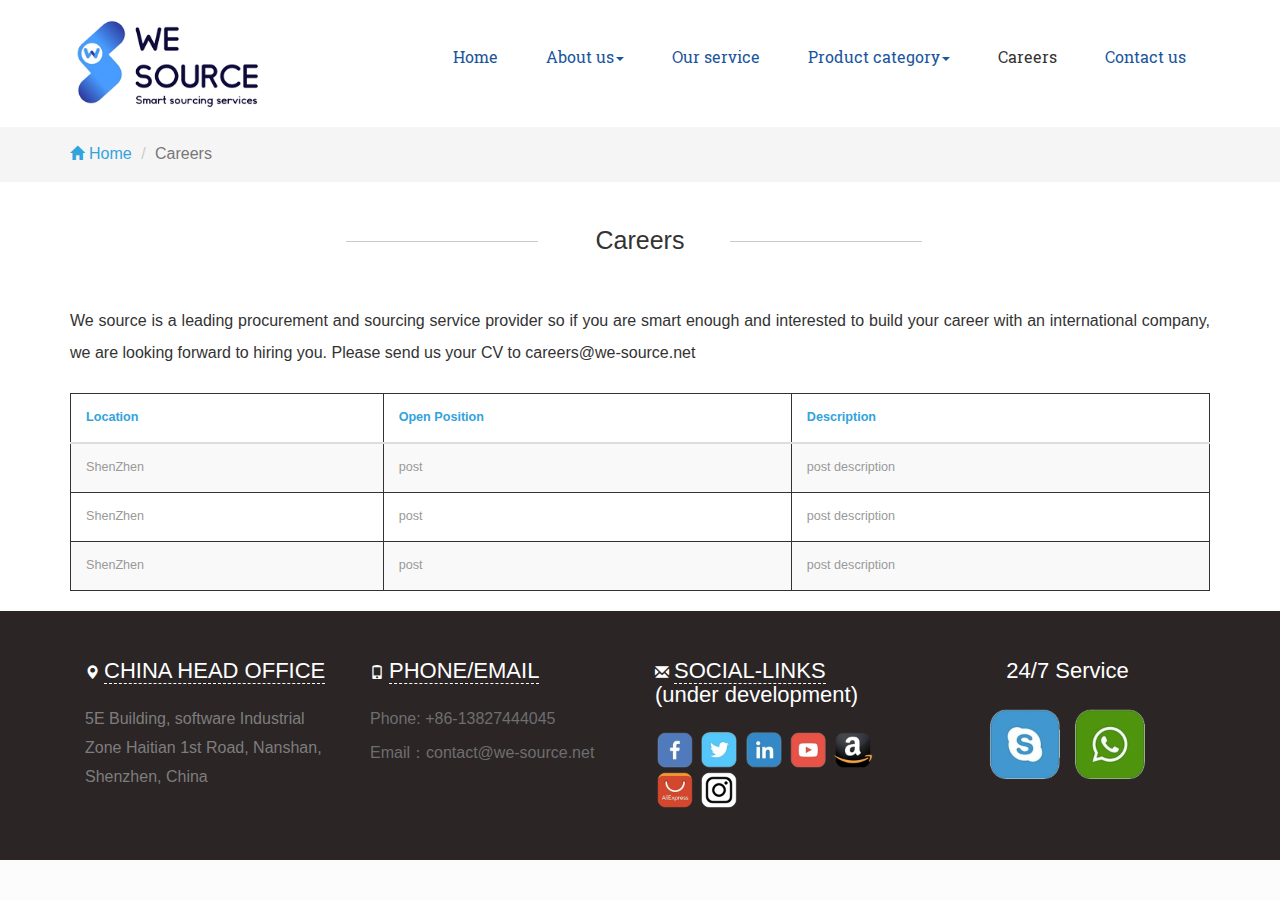
<file: careers.html>
<!DOCTYPE html>
<html>
<head>
    <title>Careers | we-source</title>
    <meta name="viewport" content="width=device-width, initial-scale=1">
    <meta http-equiv="Content-Type" content="text/html; charset=utf-8"/>
    <meta name="keywords" content="Law Responsive web template, Bootstrap Web Templates, Flat Web Templates, Android Compatible web template,
Smartphone Compatible web template, free webdesigns for Nokia, Samsung, LG, SonyEricsson, Motorola web design"/>
    <script type="application/x-javascript"> addEventListener("load", function () {
        setTimeout(hideURLbar, 0);
    }, false);
    function hideURLbar() {
        window.scrollTo(0, 1);
    } </script>
    <link href="css/bootstrap.css" rel='stylesheet' type='text/css'/>
    <link rel="stylesheet" href="font/css/font-awesome.min.css" type="text/css" media="screen"/>
    <link href="css/style_a.css" rel='stylesheet' type='text/css'/>
    <link href='https://fonts.googleapis.com/css?family=Open+Sans:300italic,400italic,600italic,400,300,600,700|Six+Caps'
          rel='stylesheet' type='text/css'/>
    <link rel="stylesheet" href="css/flexslider.css" type="text/css" media="screen"/>
    <script src="js/jquery.min.js"></script>
    <script type="text/javascript" src="js/bootstrap.js"></script>
</head>
<body class="inner">
<!--header-top-starts-->
<div class="header-top inheader">
    <div class="container">
        <div class="head-main">
            <h1><a href="index.html"></a></h1>
        </div>

        <div class="navigation">
            <nav class="navbar navbar-default" role="navigation">
                <div class="navbar-header">
                    <button type="button" class="navbar-toggle" data-toggle="collapse"
                            data-target="#bs-example-navbar-collapse-1">
                        <span class="sr-only">Toggle navigation</span>
                        <span class="icon-bar"></span>
                        <span class="icon-bar"></span>
                        <span class="icon-bar"></span>
                    </button>
                </div>
                <!--/.navbar-header-->
                <div class="collapse navbar-collapse" id="bs-example-navbar-collapse-1">
                    <ul class="nav navbar-nav">
                        <li><a href="index.html">Home</a></li>
                        <!--<li><a href="about.html">About us</a></li>-->
                        <li class="dropdown">
                            <a href="#" class="dropdown-toggle" data-toggle="dropdown">About us<b class="caret"></b></a>
                            <ul class="dropdown-menu multi-column columns-3">
                                <ul class="multi-column-dropdown">
                                    <li><a href="about/abouta.html">Market insight</a></li>
                                    <li><a href="about/aboutb.html">Our Story</a></li>
                                    <li><a href="about/aboutc.html">Why We-Source?</a></li>
                                </ul>
                                <div class="clearfix"></div>
                            </ul>
                        </li>
                        <li><a href="service.html">Our service</a></li>
                        <li class="dropdown">
                            <a href="#" class="dropdown-toggle" data-toggle="dropdown">Product category<b class="caret"></b></a>
                            <ul class="dropdown-menu multi-column columns-3">
                                <ul class="multi-column-dropdown">
                                    <li><a href="product/pa.html">Household Items</a></li>
                                    <li><a href="product/pb.html">Office & School Stationary</a></li>
                                    <li><a href="product/pc.html">Construction Material</a></li>
                                    <li><a href="product/pd.html">High Tech</a></li>
                                    <li><a href="product/pe.html">Electronics</a></li>
                                    <li><a href="product/pf.html">Craftsmanship Work</a></li>
                                </ul>
                                <div class="clearfix"></div>
                            </ul>
                        </li>
                        <li class="active"><a href="careers.html">Careers</a></li>
                        <li><a href="contact.html">Contact us</a></li>
                    </ul>
                </div>
                <!--/.navbar-collapse-->
            </nav>
        </div>
        <div class="clearfix"></div>
    </div>
</div>
<div class="breadcrumbs">
    <div class="container">
        <ol class="breadcrumb breadcrumb1 animated wow slideInLeft animated" data-wow-delay=".5s" style="visibility: visible; animation-delay: 0.5s; animation-name: slideInLeft;">
            <li><a href="index.html"><span class="glyphicon glyphicon-home" aria-hidden="true"></span>Home</a></li>
            <li class="active">Careers</li>
        </ol>
    </div>
</div>
<!--header-top-end-->
<!--start-header-->
<!-- script-for-menu -->
<!-- script-for-menu -->
<script>
    $("span.menu").click(function () {
        $(" ul.navig").slideToggle("slow", function () {
        });
    });
</script>
<!-- script-for-menu -->

<div class="conn">
    <div class="abbox">
        <h3>Careers</h3>
    </div>
    <div class="container">
        <p style="padding: 1rem 0 1.5rem; text-align: justify; line-height: 2rem;">We source is a leading procurement and sourcing service provider so if you are smart enough and interested to build your career with an international company, we are looking forward to hiring you. Please send us your CV to careers@we-source.net</p>
        <table class="table table-striped post" style="border: 1px solid #c8c8c8;font-weight: normal; font-size: 14px;">
            <thead>
            <tr>
                <th>Location</th>
                <th>Open Position</th>
                <th>Description</th>
            </tr>
            </thead>
            <tbody>
            <tr>
                <td>ShenZhen</td>
                <td>post</td>
                <td>post description</td>
            </tr>
            <tr>
                <td>ShenZhen</td>
                <td>post</td>
                <td>post description</td>
            </tr>
            <tr>
                <td>ShenZhen</td>
                <td>post</td>
                <td>post description</td>
            </tr>
            </tbody>
        </table>
    </div>
</div>
<!-- banner-starts -->
<!--banner-end-->
<!-- footer-starts -->
<div class="footer">
    <div class="container">
        <div class="col-md-3 contact-left">
            <h4><span class="glyphicon glyphicon-map-marker" aria-hidden="true"></span><span style="border-bottom: 1px dashed #fff;">CHINA HEAD OFFICE</span></h4>
            <address>
                5E Building, software Industrial Zone
                Haitian 1st Road, Nanshan, Shenzhen, China</br>
            </address>
        </div>
        <div class="col-md-3 contact-left">
            <h4><span class="glyphicon glyphicon-phone" aria-hidden="true"></span><span style="border-bottom: 1px dashed #fff;">PHONE/EMAIL</span></h4>
            <p>Phone: +86-13827444045</p>
            <p>Email：contact@we-source.net</p>
        </div>
        <div class="col-md-3 contact-left">
            <h4><span class="glyphicon glyphicon-envelope" aria-hidden="true"></span><span style="border-bottom: 1px dashed #fff;">SOCIAL-LINKS</span><br/><span>(under development)</span></h4>
            <div class="showbox">
                <ul class="social-links">
                    <li class="facebook"><a target="_blank" href="#" title="facebook"><i class="fa facebook"></i></a></li>
                    <li class="twitter"><a target="_blank" href="#" title="twitter"><i class="fa twitter"></i></a></li>
                    <li class="linkedin"><a target="_blank" href="#" title="linked"><i class="fa in"></i></a></li>
                    <li class="youtube"><a target="_blank" href="#" title="youtube"><i class="fa youtube"></i></a></li>
                    <li class="amazon"><a target="_blank" href="#" title="amazon"><i class="fa amazon"></i></a></li>
                    <li class="ali"><a target="_blank" href="#" title="Aliexpress"><i class="fa ali"></i></a></li>
                    <li class="insta"><a target="_blank" href="#" title="instagram"><i class="fa insta"></i></a></li>
                </ul>
            </div>
        </div>
        <div class="col-md-3 contact-left" style="text-align: center;">
            <h4><span>24/7 Service</span></h4>
            <ul class="social-links linkbig">
                <li class="facebook"><a target="_blank" href="#" title="skype"><i class="fa skype"></i></a></li>
                <li class="twitter"><a target="_blank" href="#" title="whatsapp"><i class="fa whatsapp"></i></a></li>
            </ul>
        </div>
        <div class="clearfix"></div>
    </div>
</div>
<!-- footer-end -->
</body>
</html>
</file>
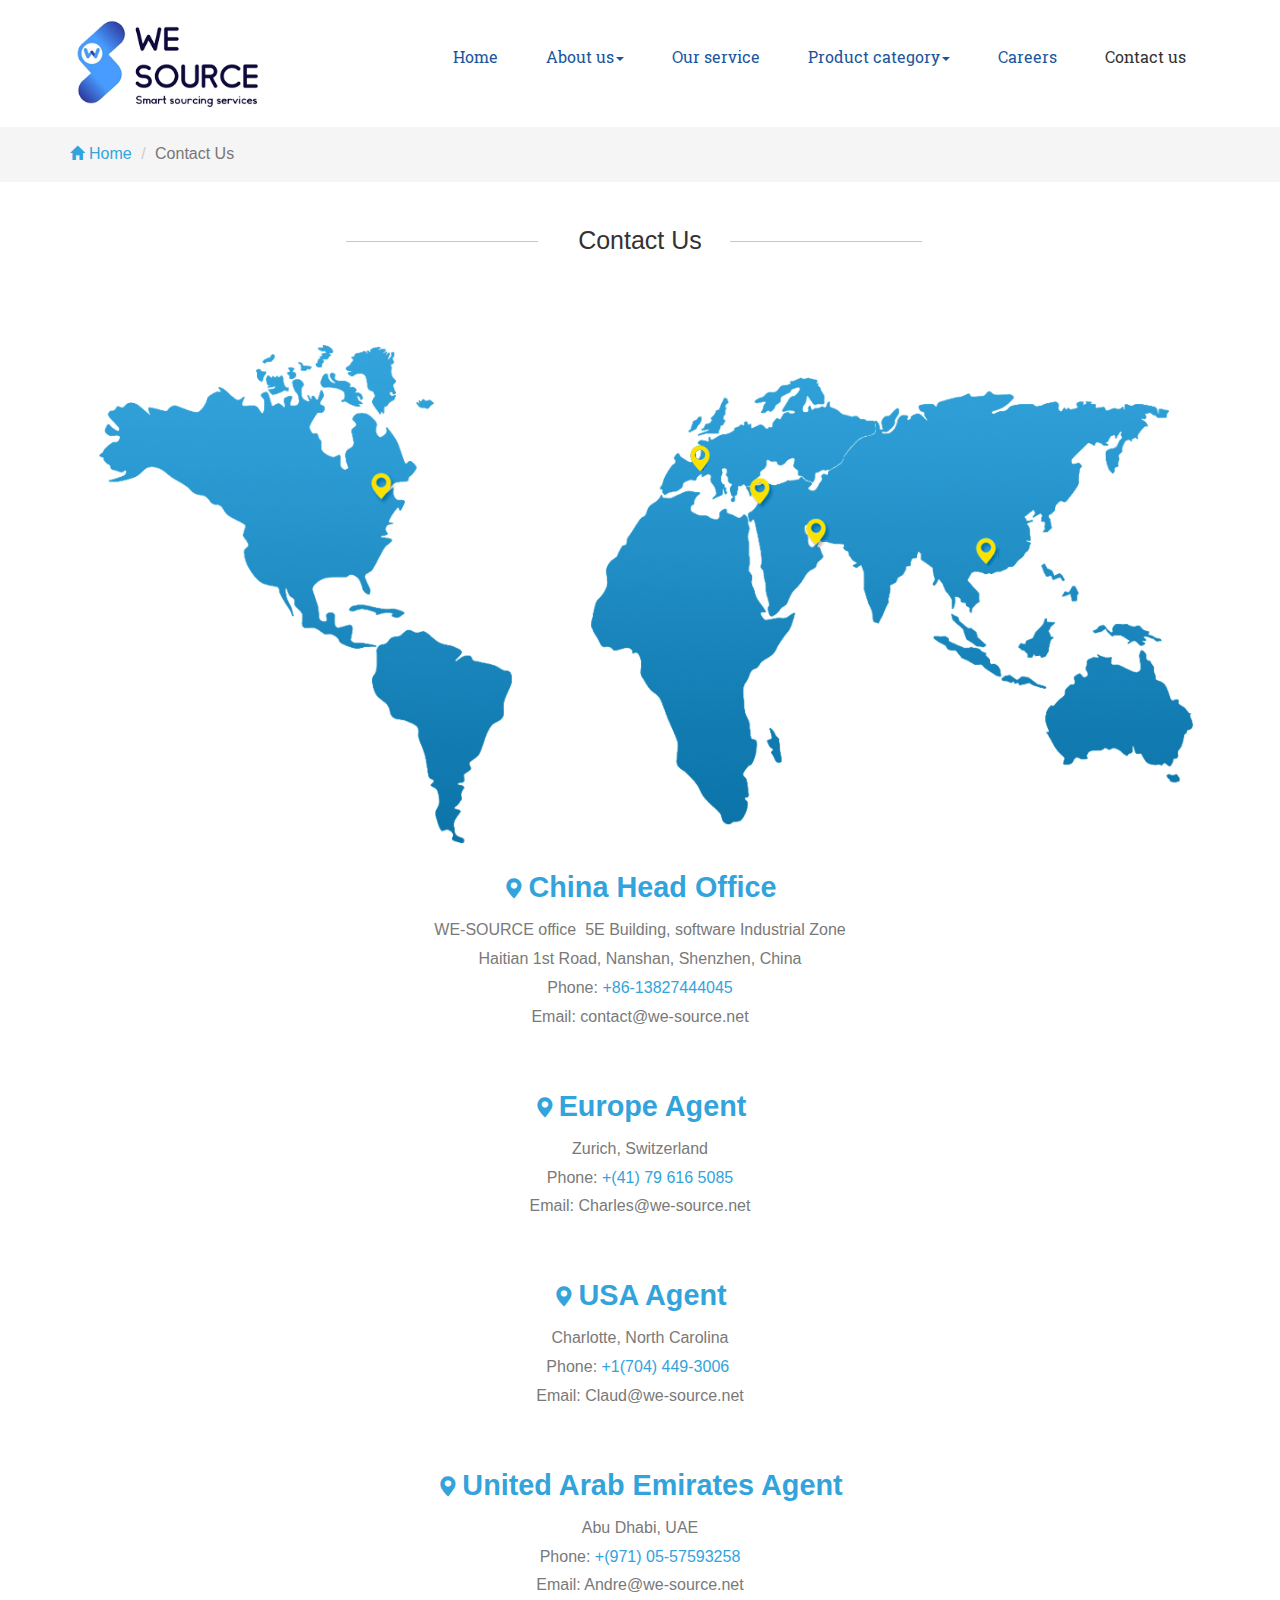
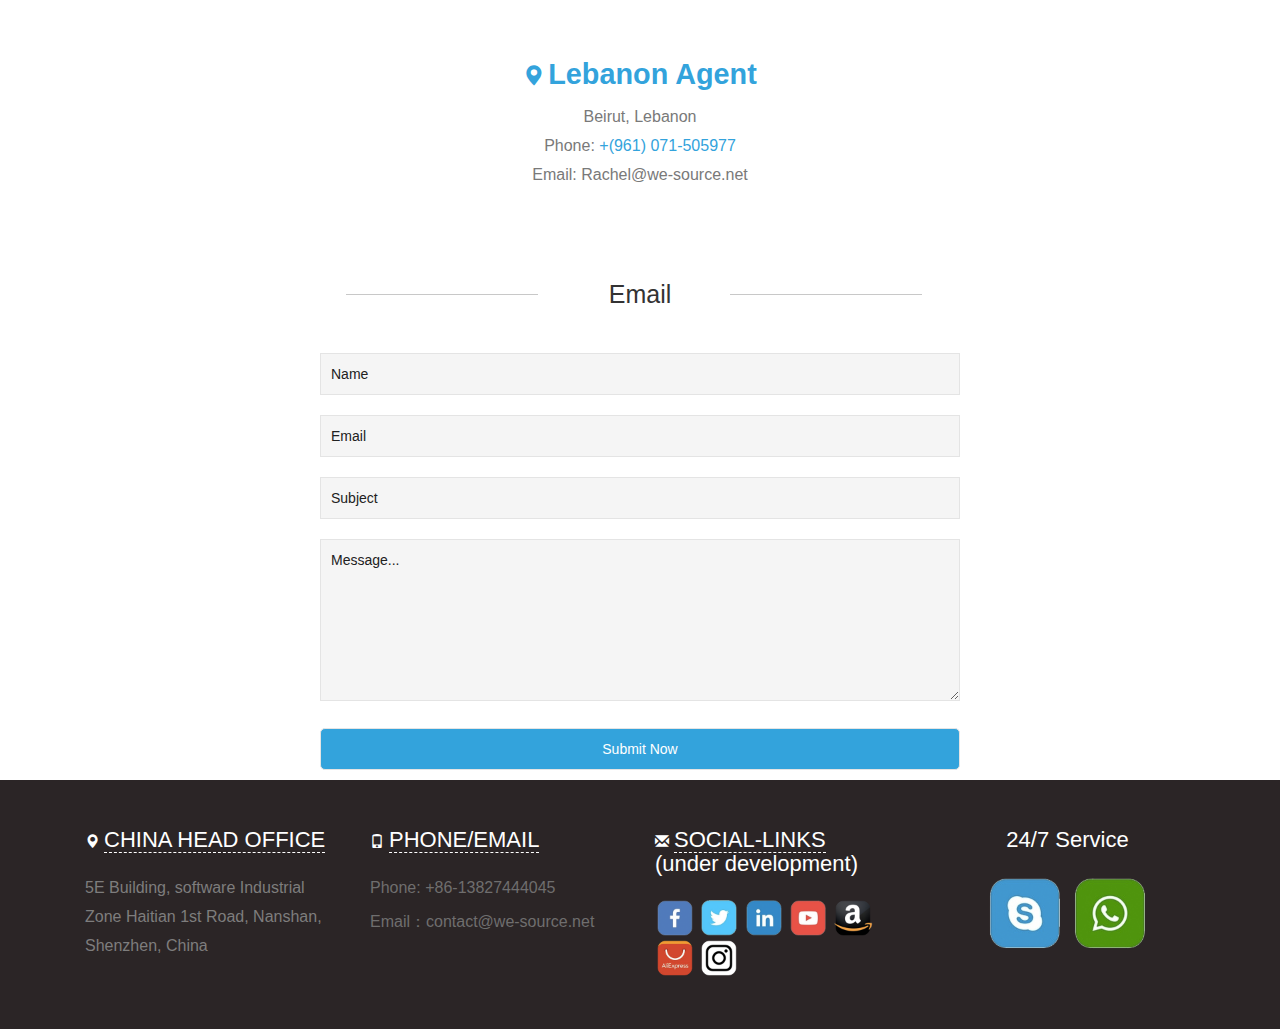
<file: contact.html>
<!DOCTYPE html>
<html>
<head>
	<title>Contact | we-source</title>
	<meta name="viewport" content="width=device-width, initial-scale=1">
	<meta http-equiv="Content-Type" content="text/html; charset=utf-8"/>
	<meta name="keywords" content="Law Responsive web template, Bootstrap Web Templates, Flat Web Templates, Android Compatible web template,
Smartphone Compatible web template, free webdesigns for Nokia, Samsung, LG, SonyEricsson, Motorola web design"/>
	<script type="application/x-javascript"> addEventListener("load", function () {
        setTimeout(hideURLbar, 0);
    }, false);
    function hideURLbar() {
        window.scrollTo(0, 1);
    } </script>
	<link href="css/bootstrap.css" rel='stylesheet' type='text/css'/>
	<link rel="stylesheet" href="font/css/font-awesome.min.css" type="text/css" media="screen"/>
	<link href="css/style_a.css" rel='stylesheet' type='text/css'/>
	<link href='https://fonts.googleapis.com/css?family=Open+Sans:300italic,400italic,600italic,400,300,600,700|Six+Caps'
		  rel='stylesheet' type='text/css'/>
	<link rel="stylesheet" href="css/flexslider.css" type="text/css" media="screen"/>
	<script src="js/jquery.min.js"></script>
	<script type="text/javascript" src="js/bootstrap.js"></script>
</head>
<body class="inner">
	<!--header-top-starts-->
	<div class="header-top inheader">
		<div class="container">
			<div class="head-main">
				<h1><a href="index.html"></a></h1>
			</div>

			<div class="navigation">
				<nav class="navbar navbar-default" role="navigation">
					<div class="navbar-header">
						<button type="button" class="navbar-toggle" data-toggle="collapse"
								data-target="#bs-example-navbar-collapse-1">
							<span class="sr-only">Toggle navigation</span>
							<span class="icon-bar"></span>
							<span class="icon-bar"></span>
							<span class="icon-bar"></span>
						</button>
					</div>
					<!--/.navbar-header-->
					<div class="collapse navbar-collapse" id="bs-example-navbar-collapse-1">
						<ul class="nav navbar-nav">
							<li><a href="index.html">Home</a></li>
							<!--<li><a href="about.html">About us</a></li>-->
							<li class="dropdown">
								<a href="#" class="dropdown-toggle" data-toggle="dropdown">About us<b class="caret"></b></a>
								<ul class="dropdown-menu multi-column columns-3">
									<ul class="multi-column-dropdown">
										<li><a href="about/abouta.html">Market insight</a></li>
										<li><a href="about/aboutb.html">Our Story</a></li>
										<li><a href="about/aboutc.html">Why We-Source?</a></li>
									</ul>
									<div class="clearfix"></div>
								</ul>
							</li>
							<li><a href="service.html">Our service</a></li>
							<li class="dropdown">
								<a href="#" class="dropdown-toggle" data-toggle="dropdown">Product category<b class="caret"></b></a>
								<ul class="dropdown-menu multi-column columns-3">
									<ul class="multi-column-dropdown">
										<li><a href="product/pa.html">Household Items</a></li>
										<li><a href="product/pb.html">Office & School Stationary</a></li>
										<li><a href="product/pc.html">Construction Material</a></li>
										<li><a href="product/pd.html">High Tech</a></li>
										<li><a href="product/pe.html">Electronics</a></li>
										<li><a href="product/pf.html">Craftsmanship Work</a></li>
									</ul>
									<div class="clearfix"></div>
								</ul>
							</li>
							<li><a href="careers.html">Careers</a></li>
							<li class="active"><a href="contact.html">Contact us</a></li>
						</ul>
					</div>
					<!--/.navbar-collapse-->
				</nav>
			</div>
			<div class="clearfix"></div>
		</div>
	</div>
	<div class="breadcrumbs">
		<div class="container">
			<ol class="breadcrumb breadcrumb1 animated wow slideInLeft animated" data-wow-delay=".5s" style="visibility: visible; animation-delay: 0.5s; animation-name: slideInLeft;">
				<li><a href="index.html"><span class="glyphicon glyphicon-home" aria-hidden="true"></span>Home</a></li>
				<li class="active">Contact Us</li>
			</ol>
		</div>
	</div>
	<!--header-top-end-->
	<!--banner-end-->
<div class="abbox">
	<h3>Contact Us</h3>
</div>
<div class="contact" style="padding-top:0;">
		<div class="container">
			<div class="contact-top">
				<img src="images/map01.png"/>
			</div>	
			<div class="contact-box">
				<span class="kicon"><span class="glyphicon glyphicon-map-marker"></span>China Head Office</span>
				<p>
					WE-SOURCE office   5E Building, software Industrial Zone<br/>
					Haitian 1st Road, Nanshan, Shenzhen, China<br/>
					 Phone: <span class="phone_no">+86-13827444045</span> <br/>
					Email: contact@we-source.net
				</p>
				<span class="kicon"><span class="glyphicon glyphicon-map-marker"></span>Europe Agent</span>
				<p>
					Zurich, Switzerland<br/>
					Phone: <span class="phone_no">+(41) 79 616 5085</span><br/>
					Email: Charles@we-source.net
				</p>
				<span class="kicon"><span class="glyphicon glyphicon-map-marker"></span>USA Agent</span>
				<p>
					Charlotte, North Carolina</br>
					Phone: <span class="phone_no">+1(704) 449-3006</span> <br/>
					Email: Claud@we-source.net
				</p>
				<span class="kicon"><span class="glyphicon glyphicon-map-marker"></span>United Arab Emirates Agent</span>
				<p>
					Abu Dhabi, UAE<br/>
					Phone: <span class="phone_no">+(971) 05-57593258</span><br/>
					Email: Andre@we-source.net
				</p>
				<span class="kicon"><span class="glyphicon glyphicon-map-marker"></span>Lebanon Agent</span>
				<p>
					Beirut, Lebanon<br/>
					Phone: <span class="phone_no">+(961) 071-505977</span><br/>
					Email: Rachel@we-source.net
				</p>
			</div>
			<div class="clearfix"></div>
		</div>
</div>
<div class="abbox">
	<h3>Email</h3>
</div>
	<div class="cbox">
		<div class="mail-grid-left animated wow slideInLeft" data-wow-delay=".5s">
			<form>
				<input type="text" value="Name" onfocus="this.value = '';" onblur="if (this.value == '') {this.value = 'Name';}">
				<input type="email" value="Email" onfocus="this.value = '';" onblur="if (this.value == '') {this.value = 'Email';}">
				<input type="text" value="Subject" onfocus="this.value = '';" onblur="if (this.value == '') {this.value = 'Subject';}">
				<textarea rows="7" type="text"  onfocus="this.value = '';" onblur="if (this.value == '') {this.value = 'Message...';}" >Message...</textarea>
				<input type="submit" value="Submit Now" >
			</form>
		</div>
		<div class="clearfix"></div>
	</div>
	<!-- footer-starts -->
	<div class="footer">
		<div class="container">
			<div class="col-md-3 contact-left">
				<h4><span class="glyphicon glyphicon-map-marker" aria-hidden="true"></span><span style="border-bottom: 1px dashed #fff;">CHINA HEAD OFFICE</span></h4>
				<address>
					5E Building, software Industrial Zone
					Haitian 1st Road, Nanshan, Shenzhen, China</br>
				</address>
			</div>
			<div class="col-md-3 contact-left">
				<h4><span class="glyphicon glyphicon-phone" aria-hidden="true"></span><span style="border-bottom: 1px dashed #fff;">PHONE/EMAIL</span></h4>
				<p>Phone: +86-13827444045</p>
				<p>Email：contact@we-source.net</p>
			</div>
			<div class="col-md-3 contact-left">
				<h4><span class="glyphicon glyphicon-envelope" aria-hidden="true"></span><span style="border-bottom: 1px dashed #fff;">SOCIAL-LINKS</span><br/><span>(under development)</span></h4>
				<div class="showbox">
					<ul class="social-links">
						<li class="facebook"><a target="_blank" href="#" title="facebook"><i class="fa facebook"></i></a></li>
						<li class="twitter"><a target="_blank" href="#" title="twitter"><i class="fa twitter"></i></a></li>
						<li class="linkedin"><a target="_blank" href="#" title="linked"><i class="fa in"></i></a></li>
						<li class="youtube"><a target="_blank" href="#" title="youtube"><i class="fa youtube"></i></a></li>
						<li class="amazon"><a target="_blank" href="#" title="amazon"><i class="fa amazon"></i></a></li>
						<li class="ali"><a target="_blank" href="#" title="Aliexpress"><i class="fa ali"></i></a></li>
						<li class="insta"><a target="_blank" href="#" title="instagram"><i class="fa insta"></i></a></li>
					</ul>
				</div>
			</div>
			<div class="col-md-3 contact-left" style="text-align: center;">
				<h4><span>24/7 Service</span></h4>
				<ul class="social-links linkbig">
					<li class="facebook"><a target="_blank" href="#" title="skype"><i class="fa skype"></i></a></li>
					<li class="twitter"><a target="_blank" href="#" title="whatsapp"><i class="fa whatsapp"></i></a></li>
				</ul>
			</div>
			<div class="clearfix"></div>
		</div>
	</div>
	<!-- footer-end -->
</body>
</html>
</file>
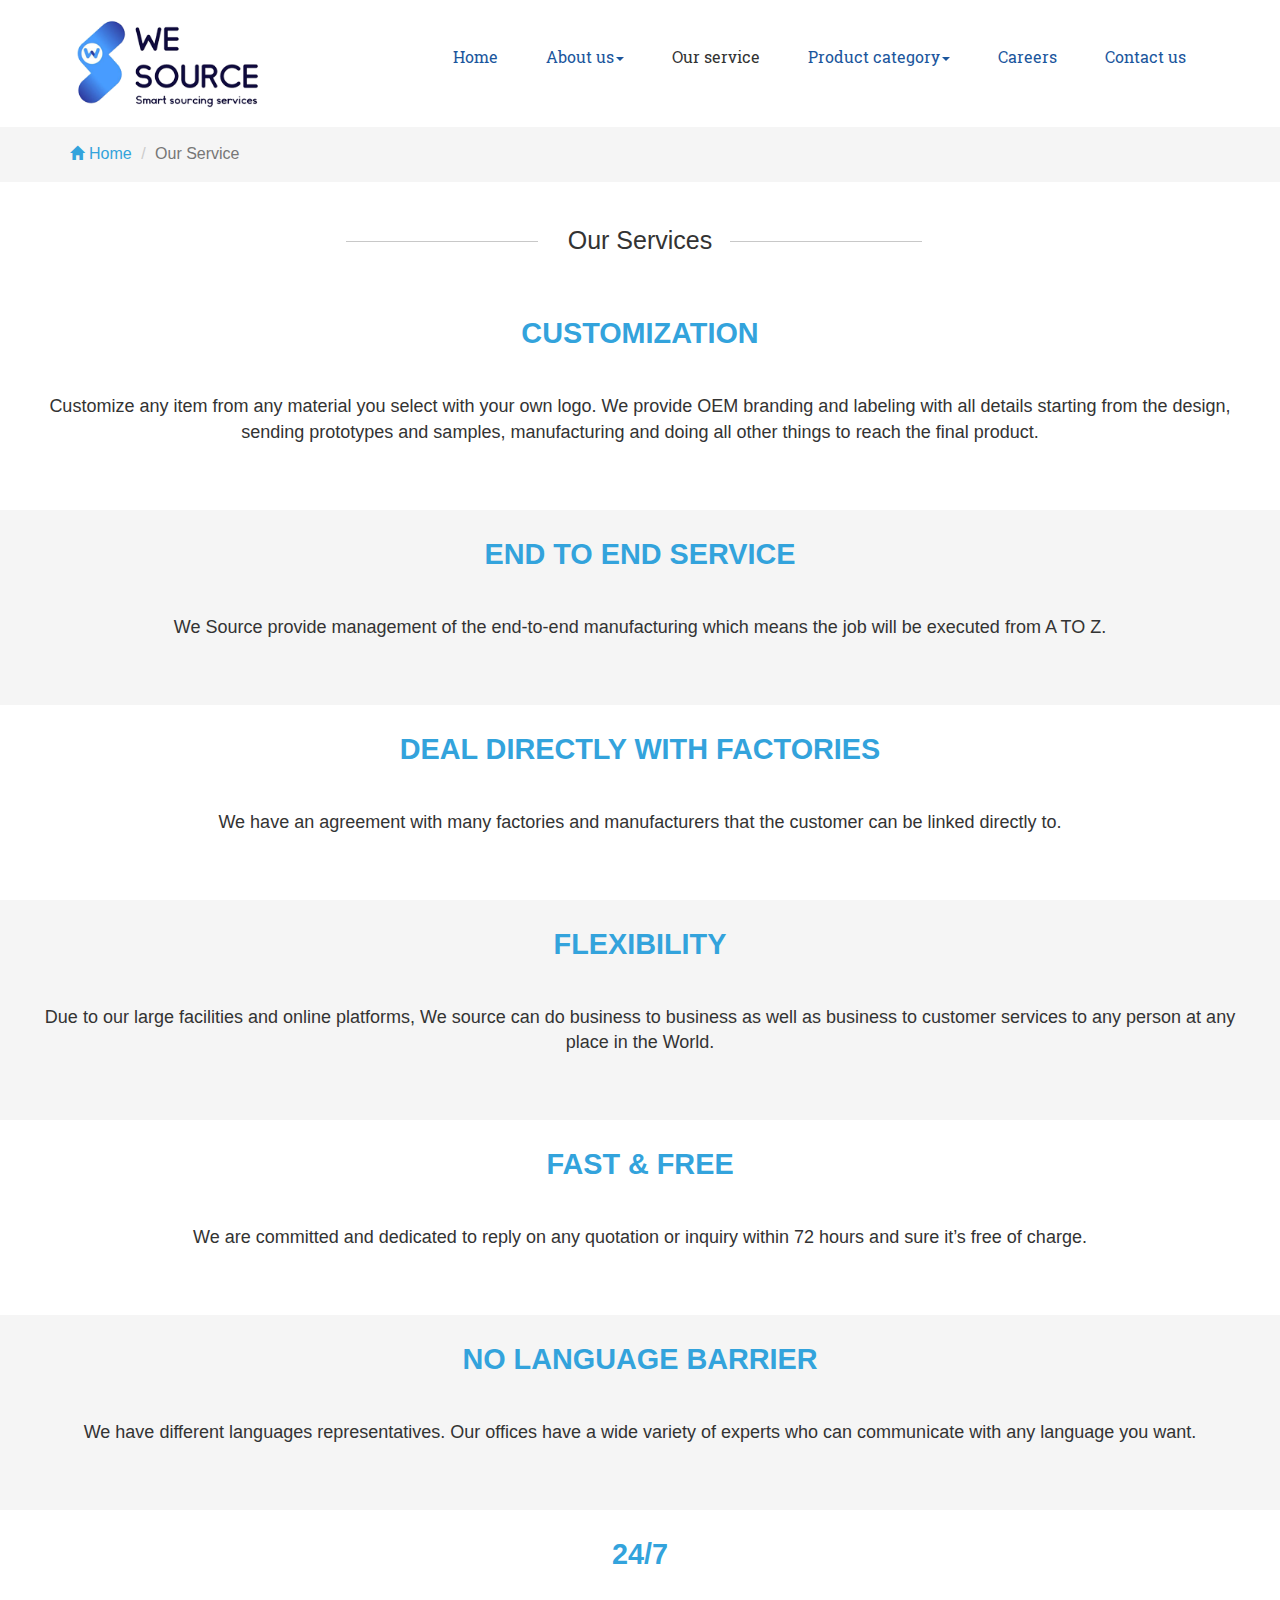
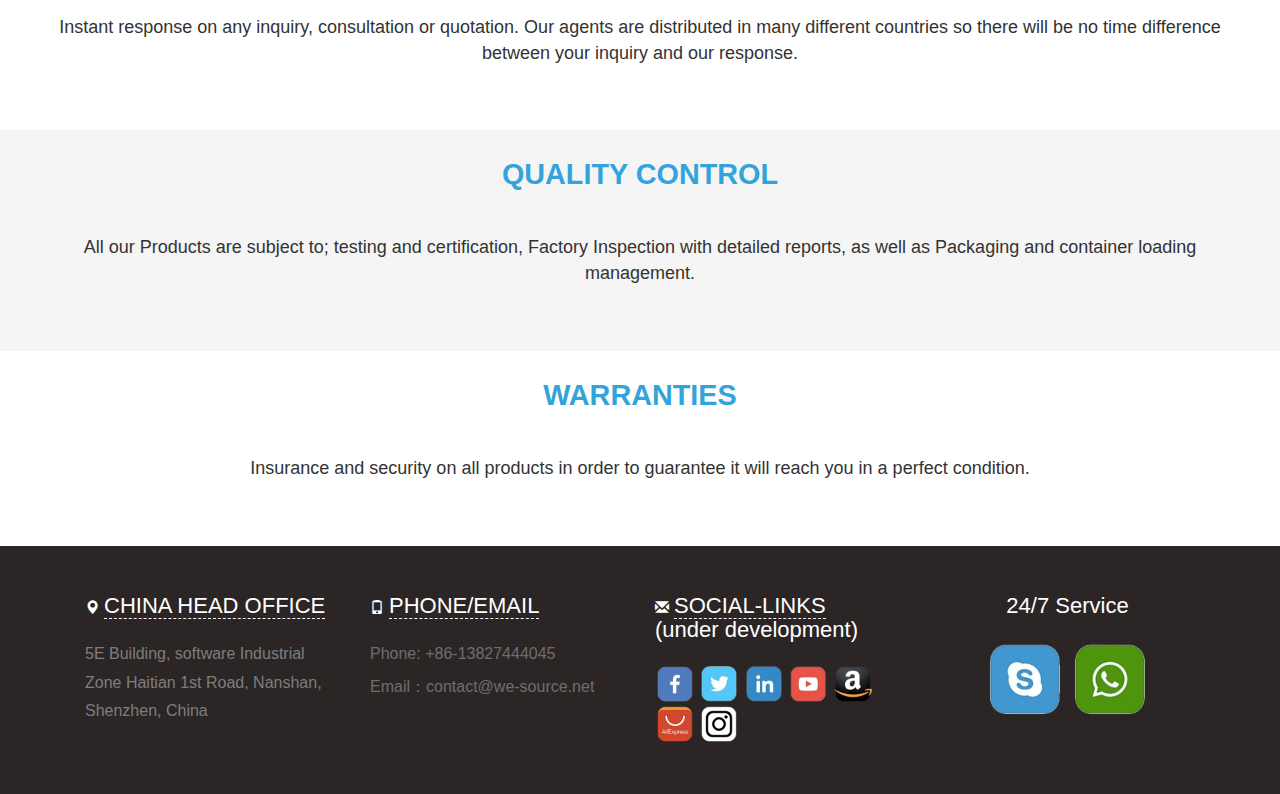
<file: service.html>
<!DOCTYPE html>
<html>
<head>
    <title>Our service | we-source</title>
    <meta name="viewport" content="width=device-width, initial-scale=1">
    <meta http-equiv="Content-Type" content="text/html; charset=utf-8"/>
    <meta name="keywords" content="Law Responsive web template, Bootstrap Web Templates, Flat Web Templates, Android Compatible web template,
Smartphone Compatible web template, free webdesigns for Nokia, Samsung, LG, SonyEricsson, Motorola web design"/>
    <script type="application/x-javascript"> addEventListener("load", function () {
        setTimeout(hideURLbar, 0);
    }, false);
    function hideURLbar() {
        window.scrollTo(0, 1);
    } </script>
    <link href="css/bootstrap.css" rel='stylesheet' type='text/css'/>
    <link rel="stylesheet" href="font/css/font-awesome.min.css" type="text/css" media="screen"/>
    <link href="css/style_a.css" rel='stylesheet' type='text/css'/>
    <link href='https://fonts.googleapis.com/css?family=Open+Sans:300italic,400italic,600italic,400,300,600,700|Six+Caps'
          rel='stylesheet' type='text/css'/>
    <link rel="stylesheet" href="css/flexslider.css" type="text/css" media="screen"/>
    <script src="js/jquery.min.js"></script>
    <script type="text/javascript" src="js/bootstrap.js"></script>
</head>
<body class="inner">
<!--header-top-starts-->
<div class="header-top inheader">
    <div class="container">
        <div class="head-main">
            <h1><a href="index.html"></a></h1>
        </div>

        <div class="navigation">
            <nav class="navbar navbar-default" role="navigation">
                <div class="navbar-header">
                    <button type="button" class="navbar-toggle" data-toggle="collapse"
                            data-target="#bs-example-navbar-collapse-1">
                        <span class="sr-only">Toggle navigation</span>
                        <span class="icon-bar"></span>
                        <span class="icon-bar"></span>
                        <span class="icon-bar"></span>
                    </button>
                </div>
                <!--/.navbar-header-->
                <div class="collapse navbar-collapse" id="bs-example-navbar-collapse-1">
                    <ul class="nav navbar-nav">
                        <li><a href="index.html">Home</a></li>
                        <!--<li><a href="about.html">About us</a></li>-->
                        <li class="dropdown">
                            <a href="#" class="dropdown-toggle" data-toggle="dropdown">About us<b class="caret"></b></a>
                            <ul class="dropdown-menu multi-column columns-3">
                                <ul class="multi-column-dropdown">
                                    <li><a href="about/abouta.html">Market insight</a></li>
                                    <li><a href="about/aboutb.html">Our Story</a></li>
                                    <li><a href="about/aboutc.html">Why We-Source?</a></li>
                                </ul>
                                <div class="clearfix"></div>
                            </ul>
                        </li>
                        <li class="active"><a href="service.html">Our service</a></li>
                        <li class="dropdown">
                            <a href="#" class="dropdown-toggle" data-toggle="dropdown">Product category<b class="caret"></b></a>
                            <ul class="dropdown-menu multi-column columns-3">
                                <ul class="multi-column-dropdown">
                                    <li><a href="product/pa.html">Household Items</a></li>
                                    <li><a href="product/pb.html">Office & School Stationary</a></li>
                                    <li><a href="product/pc.html">Construction Material</a></li>
                                    <li><a href="product/pd.html">High Tech</a></li>
                                    <li><a href="product/pe.html">Electronics</a></li>
                                    <li><a href="product/pf.html">Craftsmanship Work</a></li>
                                </ul>
                                <div class="clearfix"></div>
                            </ul>
                        </li>
                        <li><a href="careers.html">Careers</a></li>
                        <li><a href="contact.html">Contact us</a></li>
                    </ul>
                </div>
                <!--/.navbar-collapse-->
            </nav>
        </div>
        <div class="clearfix"></div>
    </div>
</div>
<div class="breadcrumbs">
    <div class="container">
        <ol class="breadcrumb breadcrumb1 animated wow slideInLeft animated" data-wow-delay=".5s" style="visibility: visible; animation-delay: 0.5s; animation-name: slideInLeft;">
            <li><a href="index.html"><span class="glyphicon glyphicon-home" aria-hidden="true"></span>Home</a></li>
            <li class="active">Our Service</li>
        </ol>
    </div>
</div>
<!--header-top-end-->
<!--start-header-->
<!-- script-for-menu -->
<!-- script-for-menu -->
<script>
    $("span.menu").click(function () {
        $(" ul.navig").slideToggle("slow", function () {
        });
    });
</script>
<!-- script-for-menu -->

<div class="abbox">
    <h3><span>Our Services</span></h3>
</div>
<!-- banner-starts -->
<div class="content">
    <div class="part">
        <span class="kicon">CUSTOMIZATION</span>
        <p>Customize any item from any material you select with your own logo. We provide OEM branding and labeling with all details starting from the design, sending prototypes and samples, manufacturing and doing all other things to reach the final product.</p>
    </div>
    <div class="part">
        <span class="kicon">END TO END SERVICE</span>
        <p>We Source provide management of the end-to-end manufacturing which means the job will be executed from A TO Z.</p>
    </div>
    <div class="part">
        <span class="kicon">DEAL DIRECTLY WITH FACTORIES</span>
        <p>We have an agreement with many factories and manufacturers that the customer can be linked directly to.</p>
    </div>
    <div class="part">
        <span class="kicon">FLEXIBILITY</span>
        <p>Due to our large facilities and online platforms, We source can do business to business as well as business to customer services to any person at any place in the World.</p>
    </div>
    <div class="part">
        <span class="kicon">FAST & FREE</span>
        <p>We are committed and dedicated to reply on any quotation or inquiry within 72 hours and sure it’s free of charge.</p>
    </div>
    <div class="part">
        <span class="kicon">NO LANGUAGE BARRIER</span>
        <p>We have different languages representatives. Our offices have a wide variety of experts who can communicate with any language you want.</p>
    </div>
    <div class="part">
        <span class="kicon">24/7</span>
        <p>Instant response on any inquiry, consultation or quotation. Our agents are distributed in many different countries so there will be no time difference between your inquiry and our response.</p>
    </div>
    <div class="part">
        <span class="kicon">QUALITY CONTROL</span>
        <p>All our Products are subject to; testing and certification, Factory Inspection with detailed reports, as well as Packaging and container loading management.</p>
    </div>
    <div class="part">
        <span class="kicon">WARRANTIES</span>
        <p>Insurance and security on all products in order to guarantee it will reach you in a perfect condition.</p>
    </div>
</div>

<!--banner-end-->
<!-- footer-starts -->
<div class="footer">
    <div class="container">
        <div class="col-md-3 contact-left">
            <h4><span class="glyphicon glyphicon-map-marker" aria-hidden="true"></span><span style="border-bottom: 1px dashed #fff;">CHINA HEAD OFFICE</span></h4>
            <address>
                5E Building, software Industrial Zone
                Haitian 1st Road, Nanshan, Shenzhen, China</br>
            </address>
        </div>
        <div class="col-md-3 contact-left">
            <h4><span class="glyphicon glyphicon-phone" aria-hidden="true"></span><span style="border-bottom: 1px dashed #fff;">PHONE/EMAIL</span></h4>
            <p>Phone: +86-13827444045</p>
            <p>Email：contact@we-source.net</p>
        </div>
        <div class="col-md-3 contact-left">
            <h4><span class="glyphicon glyphicon-envelope" aria-hidden="true"></span><span style="border-bottom: 1px dashed #fff;">SOCIAL-LINKS</span><br/><span>(under development)</span></h4>
            <div class="showbox">
                <ul class="social-links">
                    <li class="facebook"><a target="_blank" href="#" title="facebook"><i class="fa facebook"></i></a></li>
                    <li class="twitter"><a target="_blank" href="#" title="twitter"><i class="fa twitter"></i></a></li>
                    <li class="linkedin"><a target="_blank" href="#" title="linked"><i class="fa in"></i></a></li>
                    <li class="youtube"><a target="_blank" href="#" title="youtube"><i class="fa youtube"></i></a></li>
                    <li class="amazon"><a target="_blank" href="#" title="amazon"><i class="fa amazon"></i></a></li>
                    <li class="ali"><a target="_blank" href="#" title="Aliexpress"><i class="fa ali"></i></a></li>
                    <li class="insta"><a target="_blank" href="#" title="instagram"><i class="fa insta"></i></a></li>
                </ul>
            </div>
        </div>
        <div class="col-md-3 contact-left" style="text-align: center;">
            <h4><span>24/7 Service</span></h4>
            <ul class="social-links linkbig">
                <li class="facebook"><a target="_blank" href="#" title="skype"><i class="fa skype"></i></a></li>
                <li class="twitter"><a target="_blank" href="#" title="whatsapp"><i class="fa whatsapp"></i></a></li>
            </ul>
        </div>
        <div class="clearfix"></div>
    </div>
</div>
<!-- footer-end -->
</body>
</html>
</file>
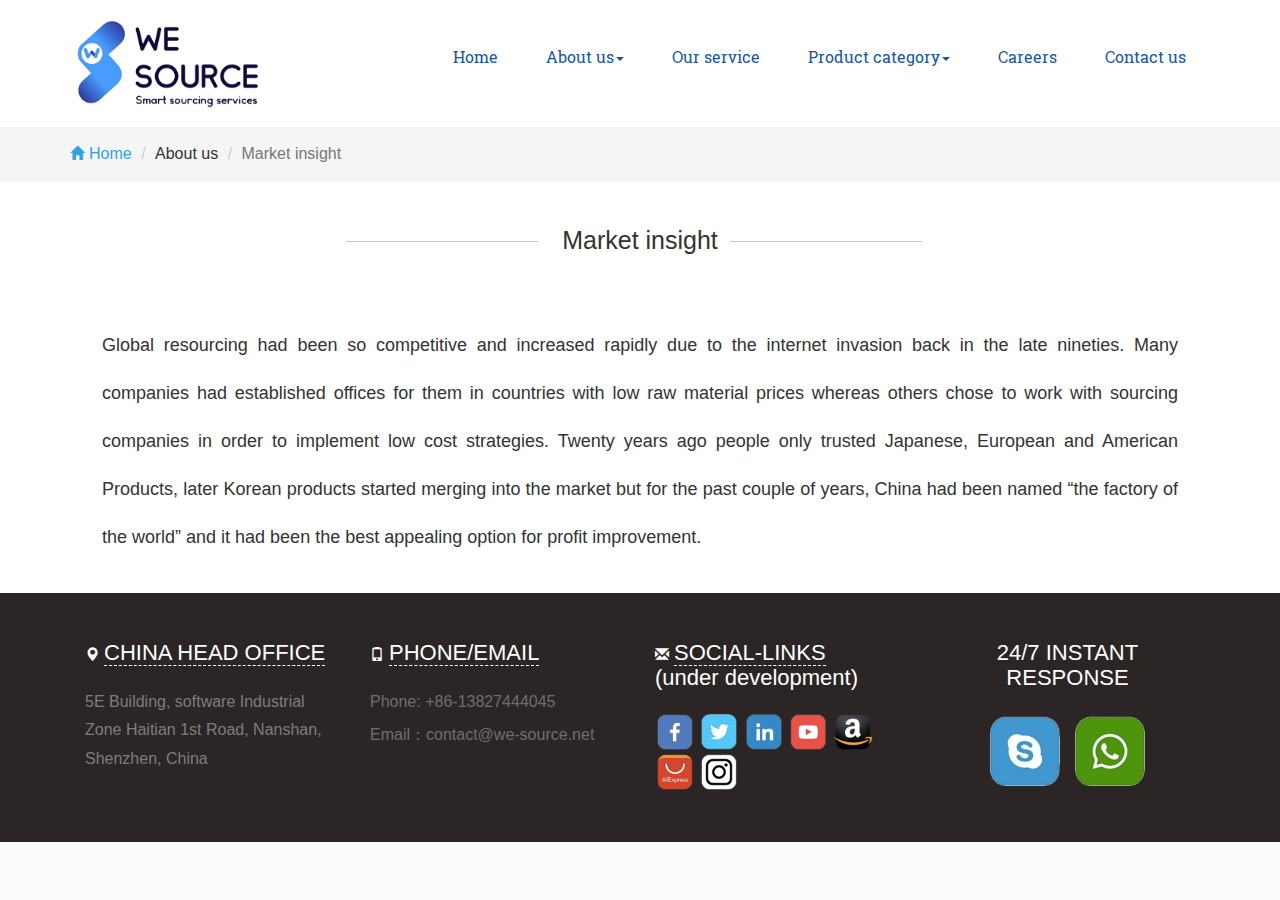
<file: about/abouta.html>
<!DOCTYPE html>
<html>
<head>
    <title>Market insight | we-source</title>
    <meta name="viewport" content="width=device-width, initial-scale=1">
    <meta http-equiv="Content-Type" content="text/html; charset=utf-8"/>
    <meta name="keywords" content=""/>
    <link href="../css/bootstrap.css" rel='stylesheet' type='text/css'/>
    <link rel="stylesheet" href="../font/css/font-awesome.min.css" type="text/css" media="screen"/>
    <link href="../css/style_a.css" rel='stylesheet' type='text/css'/>
    <link rel="stylesheet" href="../css/flexslider.css" type="text/css" media="screen"/>
    <script src="../js/jquery.min.js"></script>
    <script type="text/javascript" src="../js/bootstrap.js"></script>
</head>
<body class="inner">
<!--header-top-starts-->
<div class="header-top inheader">
    <div class="container">
        <div class="head-main">
            <h1><a href="index.html"></a></h1>
        </div>

        <div class="navigation">
            <nav class="navbar navbar-default" role="navigation">
                <div class="navbar-header">
                    <button type="button" class="navbar-toggle" data-toggle="collapse"
                            data-target="#bs-example-navbar-collapse-1">
                        <span class="sr-only">Toggle navigation</span>
                        <span class="icon-bar"></span>
                        <span class="icon-bar"></span>
                        <span class="icon-bar"></span>
                    </button>
                </div>
                <!--/.navbar-header-->
                <div class="collapse navbar-collapse" id="bs-example-navbar-collapse-1">
                    <ul class="nav navbar-nav">
                        <li><a href="../index.html">Home</a></li>
                        <!--<li><a href="about.html">About us</a></li>-->
                        <li class="dropdown">
                            <a href="#" class="dropdown-toggle" data-toggle="dropdown">About us<b class="caret"></b></a>
                            <ul class="dropdown-menu multi-column columns-3">
                                <ul class="multi-column-dropdown">
                                    <li class="active"><a href="abouta.html">Market insight</a></li>
                                    <li><a href="aboutb.html">Our Story</a></li>
                                    <li><a href="aboutc.html">Why We-Source?</a></li>
                                </ul>
                                <div class="clearfix"></div>
                            </ul>
                        </li>
                        <li><a href="../service.html">Our service</a></li>
                        <li class="dropdown">
                            <a href="#" class="dropdown-toggle" data-toggle="dropdown">Product category<b class="caret"></b></a>
                            <ul class="dropdown-menu multi-column columns-3">
                                        <ul class="multi-column-dropdown">
                                            <li><a href="../product/pa.html">Household Items</a></li>
                                            <li><a href="../product/pb.html">Office & School Stationary</a></li>
                                            <li><a href="../product/pc.html">Construction Material</a></li>
                                            <li><a href="../product/pd.html">High Tech</a></li>
                                            <li><a href="../product/pe.html">Electronics</a></li>
                                            <li><a href="../product/pf.html">Craftsmanship Work</a></li>
                                        </ul>
                                    <div class="clearfix"></div>
                            </ul>
                        </li>
                        <li><a href="../careers.html">Careers</a></li>
                        <li><a href="../contact.html">Contact us</a></li>
                    </ul>
                </div>
                <!--/.navbar-collapse-->
            </nav>
        </div>
        <div class="clearfix"></div>
    </div>
</div>
<div class="breadcrumbs">
    <div class="container">
        <ol class="breadcrumb breadcrumb1 animated wow slideInLeft animated" data-wow-delay=".5s" style="visibility: visible; animation-delay: 0.5s; animation-name: slideInLeft;">
            <li><a href="index.html"><span class="glyphicon glyphicon-home" aria-hidden="true"></span>Home</a></li>
            <li>About us</li>
            <li class="active">Market insight</li>
        </ol>
    </div>
</div>
<!--header-top-end-->
<!--start-header-->
<!-- script-for-menu -->
<!-- script-for-menu -->
<script>
    $("span.menu").click(function () {
        $(" ul.navig").slideToggle("slow", function () {
        });
    });
</script>
<!-- script-for-menu -->



<div class="content conn">
    <div class="abbox">
        <h3><span>Market insight</span></h3>
    </div>
    <div class="container">
        <p class="conn-par">Global resourcing had been so competitive and increased rapidly due to the internet invasion back in the late nineties. Many companies had established offices for them in countries with low raw material prices whereas others chose to work with sourcing companies in order to implement low cost strategies.

            Twenty years ago people only trusted Japanese, European and American Products, later Korean products started merging into the market but for the past couple of years, China had been named “the factory of the world” and it had been the best appealing option for profit improvement.</p>
    </div>
</div>

<!-- footer-starts -->
<div class="footer">
    <div class="container">
        <div class="col-md-3 contact-left">
            <h4><span class="glyphicon glyphicon-map-marker" aria-hidden="true"></span><span style="border-bottom: 1px dashed #fff;">CHINA HEAD OFFICE</span></h4>
            <address>
                5E Building, software Industrial Zone
                Haitian 1st Road, Nanshan, Shenzhen, China</br>
            </address>
        </div>
        <div class="col-md-3 contact-left">
            <h4><span class="glyphicon glyphicon-phone" aria-hidden="true"></span><span style="border-bottom: 1px dashed #fff;">PHONE/EMAIL</span></h4>
            <p>Phone: +86-13827444045</p>
            <p>Email：contact@we-source.net</p>
        </div>
        <div class="col-md-3 contact-left">
            <h4><span class="glyphicon glyphicon-envelope" aria-hidden="true"></span><span style="border-bottom: 1px dashed #fff;">SOCIAL-LINKS</span><br/><span>(under development)</span></h4>
            <div class="showbox">
                <ul class="social-links">
                    <li class="facebook"><a target="_blank" href="#" title="facebook"><i class="fa facebook"></i></a></li>
                    <li class="twitter"><a target="_blank" href="#" title="twitter"><i class="fa twitter"></i></a></li>
                    <li class="linkedin"><a target="_blank" href="#" title="linked"><i class="fa in"></i></a></li>
                    <li class="youtube"><a target="_blank" href="#" title="youtube"><i class="fa youtube"></i></a></li>
                    <li class="amazon"><a target="_blank" href="#" title="amazon"><i class="fa amazon"></i></a></li>
                    <li class="ali"><a target="_blank" href="#" title="Aliexpress"><i class="fa ali"></i></a></li>
                    <li class="insta"><a target="_blank" href="#" title="instagram"><i class="fa insta"></i></a></li>
                </ul>
            </div>
        </div>
        <div class="col-md-3 contact-left" style="text-align: center;">
            <h4><span>24/7 INSTANT RESPONSE</span></h4>
            <ul class="social-links linkbig">
                <li class="facebook"><a target="_blank" href="#" title="skype"><i class="fa skype"></i></a></li>
                <li class="twitter"><a target="_blank" href="#" title="whatsapp"><i class="fa whatsapp"></i></a></li>
            </ul>
        </div>
        <div class="clearfix"></div>
    </div>
</div>
<!-- footer-end -->
<!--<script>-->
    <!--window.onload = function(){-->
        <!--$(".navbar-toggle").on("click",function(){-->
            <!--var roll = $(".navbar-toggle").attr("aria-expanded");-->
            <!--console.log(roll);-->
            <!--if (roll == "true"){-->
                <!--$('body').css('overflow-y','auto');-->
                <!--$('body').css('position','relative');-->
            <!--}else{-->
                <!--$('body').css('overflow','hidden');-->
                <!--$('body').css('position','fixed');-->
            <!--}-->
        <!--});-->
    <!--}-->
<!--</script>-->
</body>
</html>
</file>
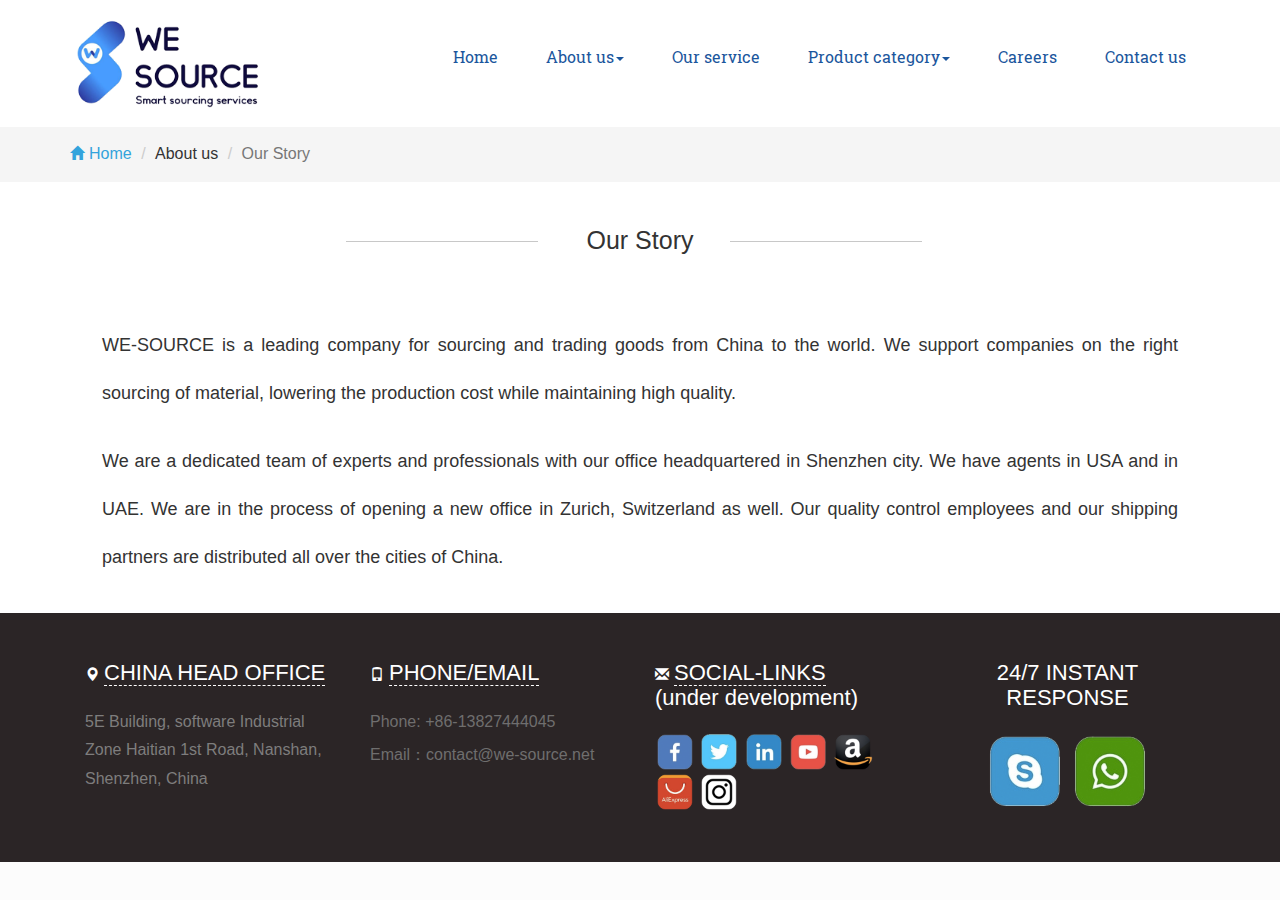
<file: about/aboutb.html>
<!DOCTYPE html>
<html>
<head>
    <title>Our Story | we-source</title>
    <meta name="viewport" content="width=device-width, initial-scale=1">
    <meta http-equiv="Content-Type" content="text/html; charset=utf-8"/>
    <meta name="keywords" content=""/>
    <link href="../css/bootstrap.css" rel='stylesheet' type='text/css'/>
    <link rel="stylesheet" href="../font/css/font-awesome.min.css" type="text/css" media="screen"/>
    <link href="../css/style_a.css" rel='stylesheet' type='text/css'/>
    <link rel="stylesheet" href="../css/flexslider.css" type="text/css" media="screen"/>
    <script src="../js/jquery.min.js"></script>
    <script type="text/javascript" src="../js/bootstrap.js"></script>
</head>
<body class="inner">
<!--header-top-starts-->
<div class="header-top inheader">
    <div class="container">
        <div class="head-main">
            <h1><a href="index.html"></a></h1>
        </div>

        <div class="navigation">
            <nav class="navbar navbar-default" role="navigation">
                <div class="navbar-header">
                    <button type="button" class="navbar-toggle" data-toggle="collapse"
                            data-target="#bs-example-navbar-collapse-1">
                        <span class="sr-only">Toggle navigation</span>
                        <span class="icon-bar"></span>
                        <span class="icon-bar"></span>
                        <span class="icon-bar"></span>
                    </button>
                </div>
                <!--/.navbar-header-->
                <div class="collapse navbar-collapse" id="bs-example-navbar-collapse-1">
                    <ul class="nav navbar-nav">
                        <li><a href="../index.html">Home</a></li>
                        <!--<li><a href="about.html">About us</a></li>-->
                        <li class="dropdown">
                            <a href="#" class="dropdown-toggle" data-toggle="dropdown">About us<b class="caret"></b></a>
                            <ul class="dropdown-menu multi-column columns-3">
                                <ul class="multi-column-dropdown">
                                    <li><a href="abouta.html">Market insight</a></li>
                                    <li class="active"><a href="aboutb.html">Our Story</a></li>
                                    <li><a href="aboutc.html">Why We-Source?</a></li>
                                </ul>
                                <div class="clearfix"></div>
                            </ul>
                        </li>
                        <li><a href="../service.html">Our service</a></li>
                        <li class="dropdown">
                            <a href="#" class="dropdown-toggle" data-toggle="dropdown">Product category<b class="caret"></b></a>
                            <ul class="dropdown-menu multi-column columns-3">
                                <ul class="multi-column-dropdown">
                                    <li><a href="../product/pa.html">Household Items</a></li>
                                    <li><a href="../product/pb.html">Office & School Stationary</a></li>
                                    <li><a href="../product/pc.html">Construction Material</a></li>
                                    <li><a href="../product/pd.html">High Tech</a></li>
                                    <li><a href="../product/pe.html">Electronics</a></li>
                                    <li><a href="../product/pf.html">Craftsmanship Work</a></li>
                                </ul>
                                <div class="clearfix"></div>
                            </ul>
                        </li>
                        <li><a href="../careers.html">Careers</a></li>
                        <li><a href="../contact.html">Contact us</a></li>
                    </ul>
                </div>
                <!--/.navbar-collapse-->
            </nav>
        </div>
        <div class="clearfix"></div>
    </div>
</div>
<div class="breadcrumbs">
    <div class="container">
        <ol class="breadcrumb breadcrumb1 animated wow slideInLeft animated" data-wow-delay=".5s" style="visibility: visible; animation-delay: 0.5s; animation-name: slideInLeft;">
            <li><a href="index.html"><span class="glyphicon glyphicon-home" aria-hidden="true"></span>Home</a></li>
            <li>About us</li>
            <li class="active">Our Story</li>
        </ol>
    </div>
</div>
<!--header-top-end-->
<!--start-header-->
<!-- script-for-menu -->
<!-- script-for-menu -->
<script>
    $("span.menu").click(function () {
        $(" ul.navig").slideToggle("slow", function () {
        });
    });
</script>
<!-- script-for-menu -->


<div class="content conn">
    <div class="abbox">
        <h3><span>Our Story</span></h3>
    </div>
    <div class="container">
        <p class="conn-par" style="padding-bottom: 10px;">WE-SOURCE is a leading company for sourcing and trading goods from China to the world. We support companies on the right sourcing of material, lowering the production cost while maintaining high quality.</p>
        <p class="conn-par" style="padding-top: 10px;">We are a dedicated team of experts and professionals with our office headquartered in Shenzhen city. We have agents in USA and in UAE. We are in the process of opening a new office in Zurich, Switzerland as well. Our quality control employees and our shipping partners are distributed all over the cities of China.</p>
    </div>
</div>

<!-- footer-starts -->
<div class="footer">
    <div class="container">
        <div class="col-md-3 contact-left">
            <h4><span class="glyphicon glyphicon-map-marker" aria-hidden="true"></span><span style="border-bottom: 1px dashed #fff;">CHINA HEAD OFFICE</span></h4>
            <address>
                5E Building, software Industrial Zone
                Haitian 1st Road, Nanshan, Shenzhen, China</br>
            </address>
        </div>
        <div class="col-md-3 contact-left">
            <h4><span class="glyphicon glyphicon-phone" aria-hidden="true"></span><span style="border-bottom: 1px dashed #fff;">PHONE/EMAIL</span></h4>
            <p>Phone: +86-13827444045</p>
            <p>Email：contact@we-source.net</p>
        </div>
        <div class="col-md-3 contact-left">
            <h4><span class="glyphicon glyphicon-envelope" aria-hidden="true"></span><span style="border-bottom: 1px dashed #fff;">SOCIAL-LINKS</span><br/><span>(under development)</span></h4>
            <div class="showbox">
                <ul class="social-links">
                    <li class="facebook"><a target="_blank" href="#" title="facebook"><i class="fa facebook"></i></a></li>
                    <li class="twitter"><a target="_blank" href="#" title="twitter"><i class="fa twitter"></i></a></li>
                    <li class="linkedin"><a target="_blank" href="#" title="linked"><i class="fa in"></i></a></li>
                    <li class="youtube"><a target="_blank" href="#" title="youtube"><i class="fa youtube"></i></a></li>
                    <li class="amazon"><a target="_blank" href="#" title="amazon"><i class="fa amazon"></i></a></li>
                    <li class="ali"><a target="_blank" href="#" title="Aliexpress"><i class="fa ali"></i></a></li>
                    <li class="insta"><a target="_blank" href="#" title="instagram"><i class="fa insta"></i></a></li>
                </ul>
            </div>
        </div>
        <div class="col-md-3 contact-left" style="text-align: center;">
            <h4><span>24/7 INSTANT RESPONSE</span></h4>
            <ul class="social-links linkbig">
                <li class="facebook"><a target="_blank" href="#" title="skype"><i class="fa skype"></i></a></li>
                <li class="twitter"><a target="_blank" href="#" title="whatsapp"><i class="fa whatsapp"></i></a></li>
            </ul>
        </div>
        <div class="clearfix"></div>
    </div>
</div>
<!-- footer-end -->
<!--<script>-->
<!--window.onload = function(){-->
<!--$(".navbar-toggle").on("click",function(){-->
<!--var roll = $(".navbar-toggle").attr("aria-expanded");-->
<!--console.log(roll);-->
<!--if (roll == "true"){-->
<!--$('body').css('overflow-y','auto');-->
<!--$('body').css('position','relative');-->
<!--}else{-->
<!--$('body').css('overflow','hidden');-->
<!--$('body').css('position','fixed');-->
<!--}-->
<!--});-->
<!--}-->
<!--</script>-->
</body>
</html>
</file>
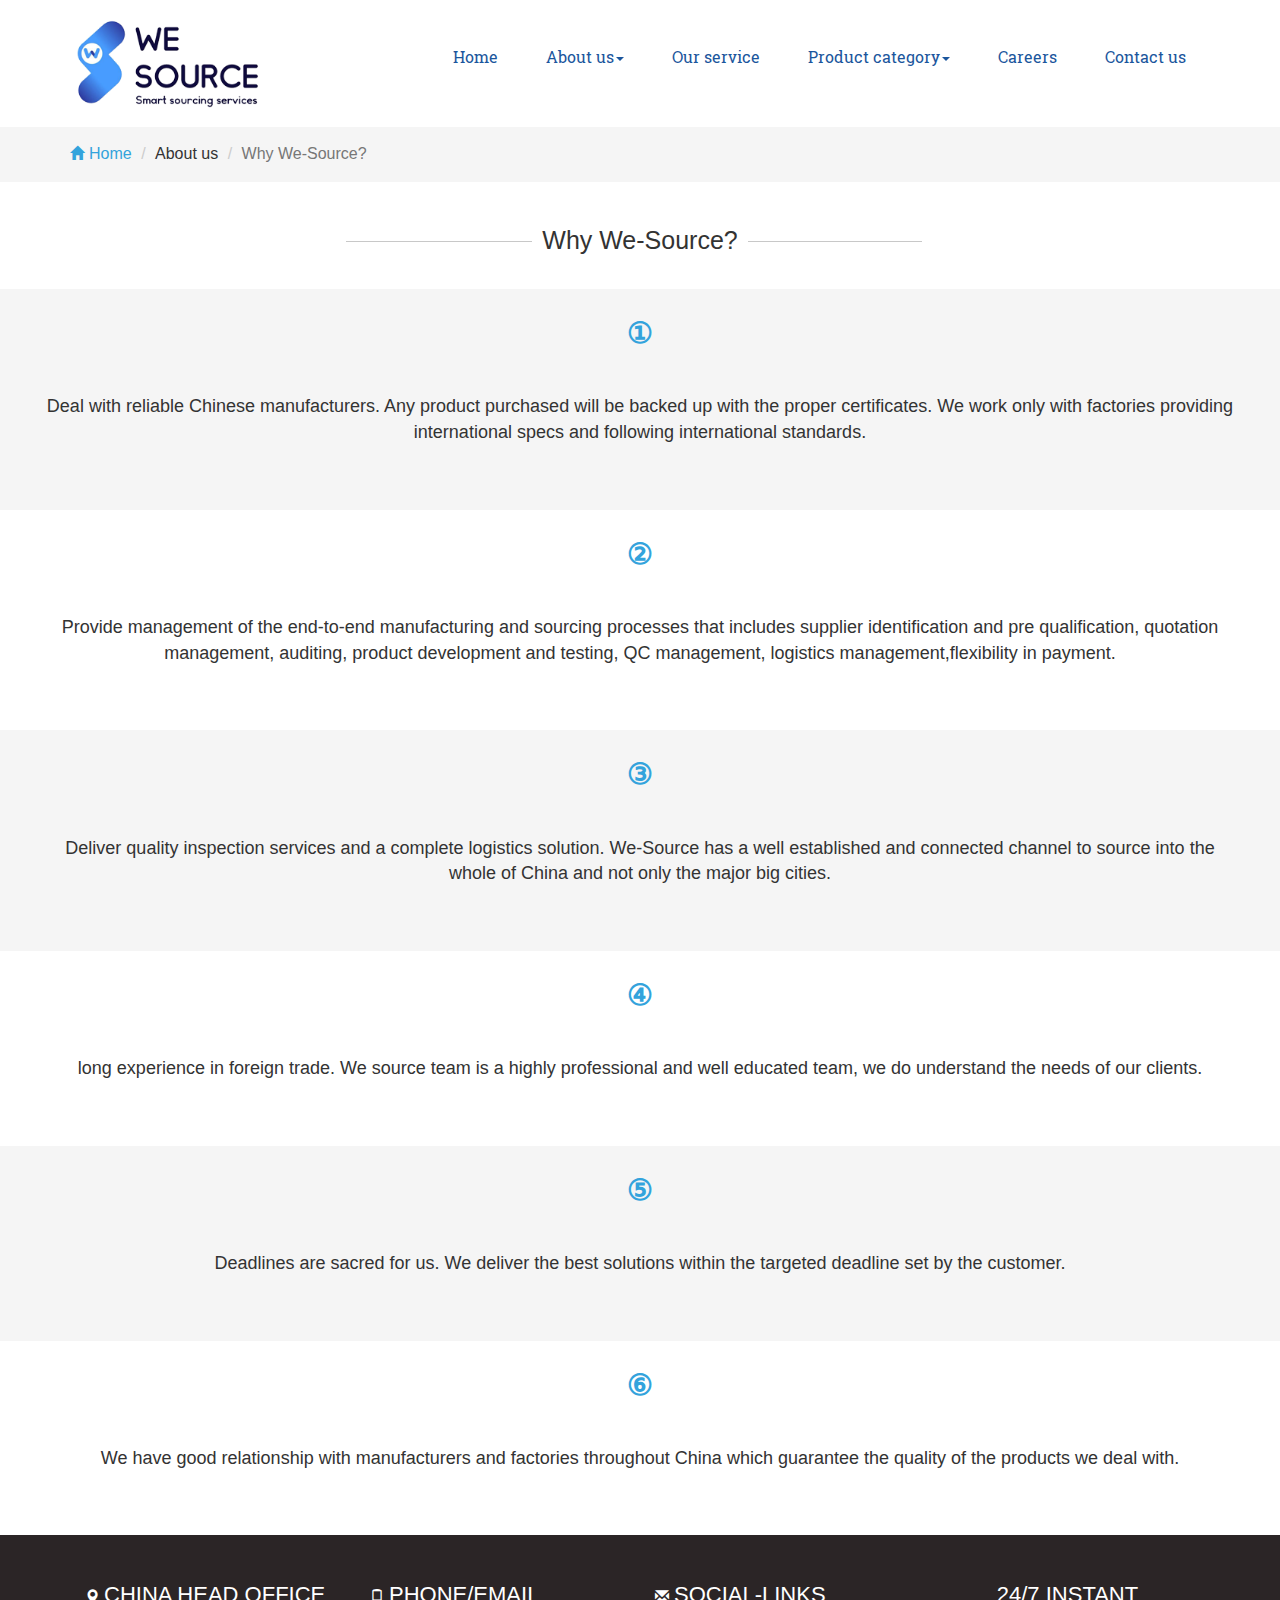
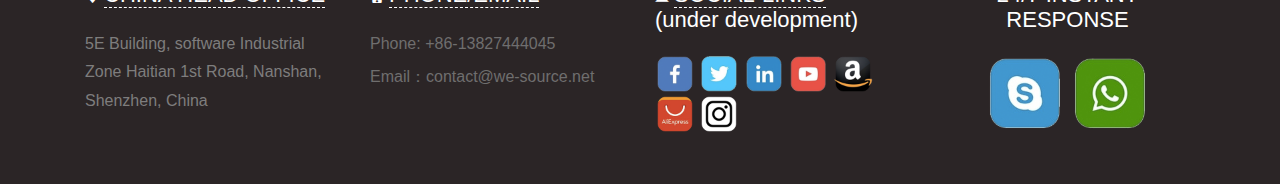
<file: about/aboutc.html>
<!DOCTYPE html>
<html>
<head>
    <title>Why We-Source? | we-source</title>
    <meta name="viewport" content="width=device-width, initial-scale=1">
    <meta http-equiv="Content-Type" content="text/html; charset=utf-8"/>
    <meta name="keywords" content=""/>
    <link href="../css/bootstrap.css" rel='stylesheet' type='text/css'/>
    <link rel="stylesheet" href="../font/css/font-awesome.min.css" type="text/css" media="screen"/>
    <link href="../css/style_a.css" rel='stylesheet' type='text/css'/>
    <link rel="stylesheet" href="../css/flexslider.css" type="text/css" media="screen"/>
    <script src="../js/jquery.min.js"></script>
    <script type="text/javascript" src="../js/bootstrap.js"></script>
</head>
<body class="inner">
<!--header-top-starts-->
<div class="header-top inheader">
    <div class="container">
        <div class="head-main">
            <h1><a href="index.html"></a></h1>
        </div>

        <div class="navigation">
            <nav class="navbar navbar-default" role="navigation">
                <div class="navbar-header">
                    <button type="button" class="navbar-toggle" data-toggle="collapse"
                            data-target="#bs-example-navbar-collapse-1">
                        <span class="sr-only">Toggle navigation</span>
                        <span class="icon-bar"></span>
                        <span class="icon-bar"></span>
                        <span class="icon-bar"></span>
                    </button>
                </div>
                <!--/.navbar-header-->
                <div class="collapse navbar-collapse" id="bs-example-navbar-collapse-1">
                    <ul class="nav navbar-nav">
                        <li><a href="../index.html">Home</a></li>
                        <!--<li><a href="about.html">About us</a></li>-->
                        <li class="dropdown">
                            <a href="#" class="dropdown-toggle" data-toggle="dropdown">About us<b class="caret"></b></a>
                            <ul class="dropdown-menu multi-column columns-3">
                                <ul class="multi-column-dropdown">
                                    <li><a href="abouta.html">Market insight</a></li>
                                    <li><a href="aboutb.html">Our Story</a></li>
                                    <li class="active"><a href="aboutc.html">Why We-Source?</a></li>
                                </ul>
                                <div class="clearfix"></div>
                            </ul>
                        </li>
                        <li><a href="../service.html">Our service</a></li>
                        <li class="dropdown">
                            <a href="#" class="dropdown-toggle" data-toggle="dropdown">Product category<b class="caret"></b></a>
                            <ul class="dropdown-menu multi-column columns-3">
                                <ul class="multi-column-dropdown">
                                    <li><a href="../product/pa.html">Household Items</a></li>
                                    <li><a href="../product/pb.html">Office & School Stationary</a></li>
                                    <li><a href="../product/pc.html">Construction Material</a></li>
                                    <li><a href="../product/pd.html">High Tech</a></li>
                                    <li><a href="../product/pe.html">Electronics</a></li>
                                    <li><a href="../product/pf.html">Craftsmanship Work</a></li>
                                </ul>
                                <div class="clearfix"></div>
                            </ul>
                        </li>
                        <li><a href="../careers.html">Careers</a></li>
                        <li><a href="../contact.html">Contact us</a></li>
                    </ul>
                </div>
                <!--/.navbar-collapse-->
            </nav>
        </div>
        <div class="clearfix"></div>
    </div>
</div>
<div class="breadcrumbs">
    <div class="container">
        <ol class="breadcrumb breadcrumb1 animated wow slideInLeft animated" data-wow-delay=".5s" style="visibility: visible; animation-delay: 0.5s; animation-name: slideInLeft;">
            <li><a href="index.html"><span class="glyphicon glyphicon-home" aria-hidden="true"></span>Home</a></li>
            <li>About us</li>
            <li class="active">Why We-Source?</li>
        </ol>
    </div>
</div>
<!--header-top-end-->
<!--start-header-->
<!-- script-for-menu -->
<!-- script-for-menu -->
<script>
    $("span.menu").click(function () {
        $(" ul.navig").slideToggle("slow", function () {
        });
    });
</script>
<!-- script-for-menu -->

<div class="content conn">
    <div class="abbox">
        <h3><span>Why We-Source?</span></h3>
    </div>
    <div class="part">
        <span class="kicon">①</span>
        <p>Deal with reliable Chinese manufacturers. Any product purchased will be backed up with the proper certificates. We work only with factories providing international specs and following international standards.</p>
    </div>
    <div class="part">
        <span class="kicon">②</span>
        <p>Provide management of the end-to-end manufacturing and sourcing processes that includes supplier identification and pre qualification, quotation management, auditing, product development and testing, QC management, logistics management,flexibility in payment.</p>
    </div>
    <div class="part">
        <span class="kicon">③</span>
        <p>Deliver quality inspection services and a complete logistics solution. We-Source has a well established and connected channel to source into the whole of China and not only the major big cities.</p>
    </div>
    <div class="part">
        <span class="kicon">④</span>
        <p>long experience in foreign trade. We source team is a highly professional and well educated team, we do understand the needs of our clients.</p>
    </div>
    <div class="part">
        <span class="kicon">⑤</span>
        <p>Deadlines are sacred for us. We deliver the best solutions within the targeted deadline set by the customer.</p>
    </div>
    <div class="part">
        <span class="kicon">⑥</span>
        <p>We have good relationship with manufacturers and factories throughout China which guarantee the quality of the products we deal with.</p>
    </div>
</div>


<!-- footer-starts -->
<div class="footer">
    <div class="container">
        <div class="col-md-3 contact-left">
            <h4><span class="glyphicon glyphicon-map-marker" aria-hidden="true"></span><span style="border-bottom: 1px dashed #fff;">CHINA HEAD OFFICE</span></h4>
            <address>
                5E Building, software Industrial Zone
                Haitian 1st Road, Nanshan, Shenzhen, China</br>
            </address>
        </div>
        <div class="col-md-3 contact-left">
            <h4><span class="glyphicon glyphicon-phone" aria-hidden="true"></span><span style="border-bottom: 1px dashed #fff;">PHONE/EMAIL</span></h4>
            <p>Phone: +86-13827444045</p>
            <p>Email：contact@we-source.net</p>
        </div>
        <div class="col-md-3 contact-left">
            <h4><span class="glyphicon glyphicon-envelope" aria-hidden="true"></span><span style="border-bottom: 1px dashed #fff;">SOCIAL-LINKS</span><br/><span>(under development)</span></h4>
            <div class="showbox">
                <ul class="social-links">
                    <li class="facebook"><a target="_blank" href="#" title="facebook"><i class="fa facebook"></i></a></li>
                    <li class="twitter"><a target="_blank" href="#" title="twitter"><i class="fa twitter"></i></a></li>
                    <li class="linkedin"><a target="_blank" href="#" title="linked"><i class="fa in"></i></a></li>
                    <li class="youtube"><a target="_blank" href="#" title="youtube"><i class="fa youtube"></i></a></li>
                    <li class="amazon"><a target="_blank" href="#" title="amazon"><i class="fa amazon"></i></a></li>
                    <li class="ali"><a target="_blank" href="#" title="Aliexpress"><i class="fa ali"></i></a></li>
                    <li class="insta"><a target="_blank" href="#" title="instagram"><i class="fa insta"></i></a></li>
                </ul>
            </div>
        </div>
        <div class="col-md-3 contact-left" style="text-align: center;">
            <h4><span>24/7 INSTANT RESPONSE</span></h4>
            <ul class="social-links linkbig">
                <li class="facebook"><a target="_blank" href="#" title="skype"><i class="fa skype"></i></a></li>
                <li class="twitter"><a target="_blank" href="#" title="whatsapp"><i class="fa whatsapp"></i></a></li>
            </ul>
        </div>
        <div class="clearfix"></div>
    </div>
</div>
<!-- footer-end -->
<!--<script>-->
<!--window.onload = function(){-->
<!--$(".navbar-toggle").on("click",function(){-->
<!--var roll = $(".navbar-toggle").attr("aria-expanded");-->
<!--console.log(roll);-->
<!--if (roll == "true"){-->
<!--$('body').css('overflow-y','auto');-->
<!--$('body').css('position','relative');-->
<!--}else{-->
<!--$('body').css('overflow','hidden');-->
<!--$('body').css('position','fixed');-->
<!--}-->
<!--});-->
<!--}-->
<!--</script>-->
</body>
</html>
</file>
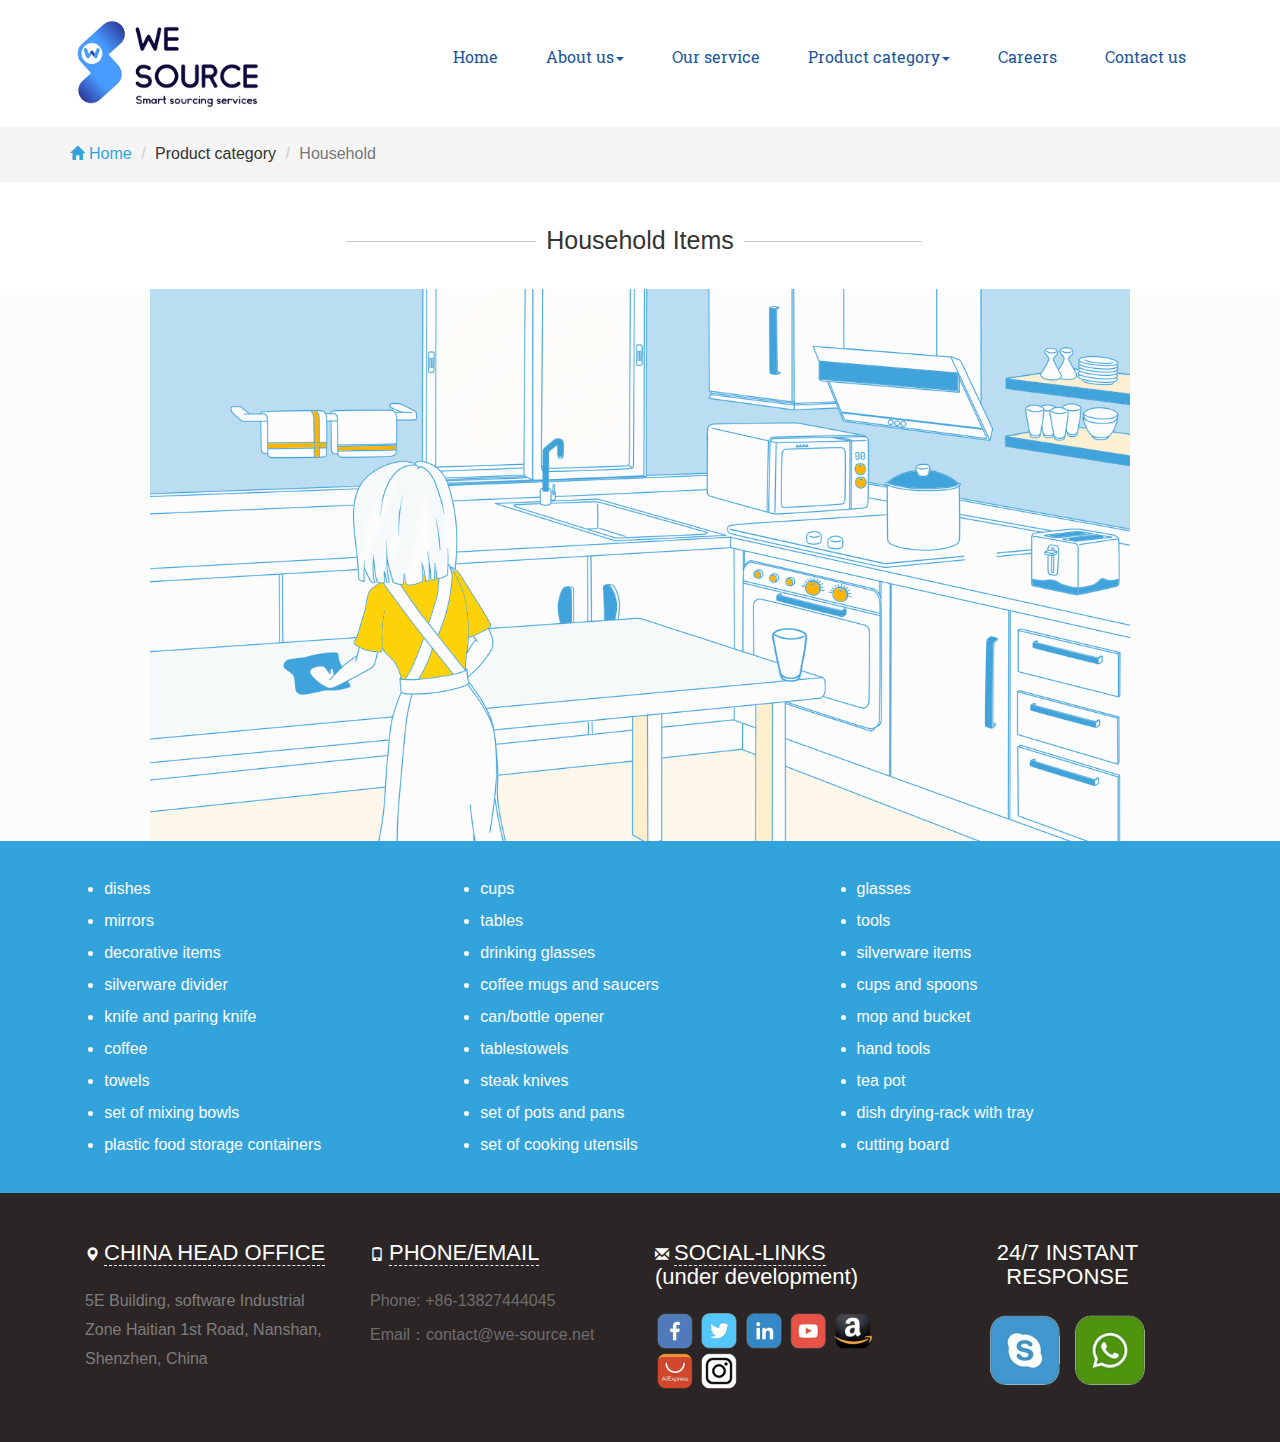
<file: product/pa.html>
<!DOCTYPE html>
<html>
<head>
    <title>Household Items | we-source</title>
    <meta name="viewport" content="width=device-width, initial-scale=1">
    <meta http-equiv="Content-Type" content="text/html; charset=utf-8"/>
    <meta name="keywords" content=""/>
    <link href="../css/bootstrap.css" rel='stylesheet' type='text/css'/>
    <link rel="stylesheet" href="../font/css/font-awesome.min.css" type="text/css" media="screen"/>
    <link href="../css/style_a.css" rel='stylesheet' type='text/css'/>
    <link rel="stylesheet" href="../css/flexslider.css" type="text/css" media="screen"/>
    <script src="../js/jquery.min.js"></script>
    <script type="text/javascript" src="../js/bootstrap.js"></script>
</head>
<body class="inner">
<!--header-top-starts-->
<div class="header-top inheader">
    <div class="container">
        <div class="head-main">
            <h1><a href="index.html"></a></h1>
        </div>

        <div class="navigation">
            <nav class="navbar navbar-default" role="navigation">
                <div class="navbar-header">
                    <button type="button" class="navbar-toggle" data-toggle="collapse"
                            data-target="#bs-example-navbar-collapse-1">
                        <span class="sr-only">Toggle navigation</span>
                        <span class="icon-bar"></span>
                        <span class="icon-bar"></span>
                        <span class="icon-bar"></span>
                    </button>
                </div>
                <!--/.navbar-header-->
                <div class="collapse navbar-collapse" id="bs-example-navbar-collapse-1">
                    <ul class="nav navbar-nav">
                        <li><a href="../index.html">Home</a></li>
                        <!--<li><a href="about.html">About us</a></li>-->
                        <li class="dropdown">
                            <a href="#" class="dropdown-toggle" data-toggle="dropdown">About us<b class="caret"></b></a>
                            <ul class="dropdown-menu multi-column columns-3">
                                <ul class="multi-column-dropdown">
                                    <li><a href="../about/abouta.html">Market insight</a></li>
                                    <li><a href="../about/aboutb.html">Our Story</a></li>
                                    <li><a href="../about/aboutc.html">Why We-Source?</a></li>
                                </ul>
                                <div class="clearfix"></div>
                            </ul>
                        </li>
                        <li><a href="../service.html">Our service</a></li>
                        <li class="dropdown">
                            <a href="#" class="dropdown-toggle" data-toggle="dropdown">Product category<b class="caret"></b></a>
                            <ul class="dropdown-menu multi-column columns-3">
                                <ul class="multi-column-dropdown">
                                    <li class="active"><a href="pa.html">Household Items</a></li>
                                    <li><a href="pb.html">Office & School Stationary</a></li>
                                    <li><a href="pc.html">Construction Material</a></li>
                                    <li><a href="pd.html">High Tech</a></li>
                                    <li><a href="pe.html">Electronics</a></li>
                                    <li><a href="pf.html">Craftsmanship Work</a></li>
                                </ul>
                                <div class="clearfix"></div>
                            </ul>
                        </li>
                        <li><a href="../careers.html">Careers</a></li>
                        <li><a href="../contact.html">Contact us</a></li>
                    </ul>
                </div>
                <!--/.navbar-collapse-->
            </nav>
        </div>
        <div class="clearfix"></div>
    </div>
</div>
<div class="breadcrumbs">
    <div class="container">
        <ol class="breadcrumb breadcrumb1 animated wow slideInLeft animated" data-wow-delay=".5s" style="visibility: visible; animation-delay: 0.5s; animation-name: slideInLeft;">
            <li><a href="index.html"><span class="glyphicon glyphicon-home" aria-hidden="true"></span>Home</a></li>
            <li>Product category</li>
            <li class="active">Household</li>
        </ol>
    </div>
</div>
<!--header-top-end-->
<!--banner-end-->
<div class="abbox">
    <h3><span>Household Items</span></h3>
</div>
<div class="contact" style="padding-top:0;">
    <div class="panimation"><img src="../images/p-kc.gif" usemap="#Map" class="gifcss" style="display: block; margin: 0 auto;"/>
        <map name="Map">
            <area shape="rect" coords="121,353,208,409" href="#" title="Mop">
            <area shape="rect" coords="60,100,277,185" href="#" title="Kitchen towels, linens, towels, kitchen accessories">
            <area shape="rect" coords="600,470,678,532" href="#" title="Tiles Set of cooking utensils, cups and spoons, knife and paring knife Tea pot ,Can/bottle opener ,plastic food storage containers, Dish drying-rack with tray , Broom with dust pan , Mop and bucket , Matches or lighter , Cutting board
Set of cooking utensils, cups and spoons, knife and paring knife Tea pot ,Can/bottle opener ,plastic food storage containers, Dish drying-rack with tray , Broom with dust pan , Mop and bucket , Matches or lighter , Cutting board">
            <area shape="rect" coords="612,329,665,399" href="#" title="Cups, disposable plastic items">
            <area shape="rect" coords="859,232,975,316" href="#" title="Toaster">
            <area shape="rect" coords="550,130,723,231" href="#" title="Kitchen electronics, microwave">
            <area shape="rect" coords="827,44,976,173" href="#" title="Dishes, Silverware, Steak knives, Drinking glasses, Silverware divider , Coffee mugs and saucers, Set of mixing bowls,Set of pots and pans, Set of baking pans ,Serving bowls and dishes,">
            <area shape="rect" coords="367,351,529,391" href="#" title="Tables, chairs">
            <area shape="rect" coords="368,148,427,209" href="#" title="Basin">
            <area shape="rect" coords="531,16,805,117" href="#" title="Set of cooking utensils, cups and spoons, knife and paring knife Tea pot ,Can/bottle opener ,plastic food storage containers, Dish drying-rack with tray , Broom with dust pan , Mop and bucket , Matches or lighter , Cutting board">
        </map>
    </div>
</div>
<div class="keywordbox">
    <div class="container cbbn">
        <ul class="putin">

        </ul>
        <div class="clearfix"></div>
    </div>
</div>
<!-- footer-starts -->
<div class="footer">
    <div class="container">
        <div class="col-md-3 contact-left">
            <h4><span class="glyphicon glyphicon-map-marker" aria-hidden="true"></span><span style="border-bottom: 1px dashed #fff;">CHINA HEAD OFFICE</span></h4>
            <address>
                5E Building, software Industrial Zone
                Haitian 1st Road, Nanshan, Shenzhen, China</br>
            </address>
        </div>
        <div class="col-md-3 contact-left">
            <h4><span class="glyphicon glyphicon-phone" aria-hidden="true"></span><span style="border-bottom: 1px dashed #fff;">PHONE/EMAIL</span></h4>
            <p>Phone: +86-13827444045</p>
            <p>Email：contact@we-source.net</p>
        </div>
        <div class="col-md-3 contact-left">
            <h4><span class="glyphicon glyphicon-envelope" aria-hidden="true"></span><span style="border-bottom: 1px dashed #fff;">SOCIAL-LINKS</span><br/><span>(under development)</span></h4>
            <div class="showbox">
                <ul class="social-links">
                    <li class="facebook"><a target="_blank" href="#" title="facebook"><i class="fa facebook"></i></a></li>
                    <li class="twitter"><a target="_blank" href="#" title="twitter"><i class="fa twitter"></i></a></li>
                    <li class="linkedin"><a target="_blank" href="#" title="linked"><i class="fa in"></i></a></li>
                    <li class="youtube"><a target="_blank" href="#" title="youtube"><i class="fa youtube"></i></a></li>
                    <li class="amazon"><a target="_blank" href="#" title="amazon"><i class="fa amazon"></i></a></li>
                    <li class="ali"><a target="_blank" href="#" title="Aliexpress"><i class="fa ali"></i></a></li>
                    <li class="insta"><a target="_blank" href="#" title="instagram"><i class="fa insta"></i></a></li>
                </ul>
            </div>
        </div>
        <div class="col-md-3 contact-left" style="text-align: center;">
            <h4><span>24/7 INSTANT RESPONSE</span></h4>
            <ul class="social-links linkbig">
                <li class="facebook"><a target="_blank" href="#" title="skype"><i class="fa skype"></i></a></li>
                <li class="twitter"><a target="_blank" href="#" title="whatsapp"><i class="fa whatsapp"></i></a></li>
            </ul>
        </div>
        <div class="clearfix"></div>
    </div>
</div>
<!-- footer-end -->
<script>
    $(function(){
        var typeString = "dishes, cups,glasses,mirrors,tables, tools,decorative items,drinking glasses, silverware items,silverware divider,coffee mugs and saucers, cups and spoons, knife and paring knife,can/bottle opener,mop and bucket,coffee,tablestowels,hand tools,towels,steak knives,tea pot,set of mixing bowls,set of pots and pans,dish drying-rack with tray,plastic food storage containers,set of cooking utensils,cutting board";
        var typeList = typeString.split(",");
        for(var i= 0;i<typeList.length;i++){
            var html = '<li>'+ typeList[i] + '</li>';
            $(".putin").append(html);
        }
        $(".putin").append("<div class='clearfix'></div>");

    })
</script>
</body>
</html>
</file>
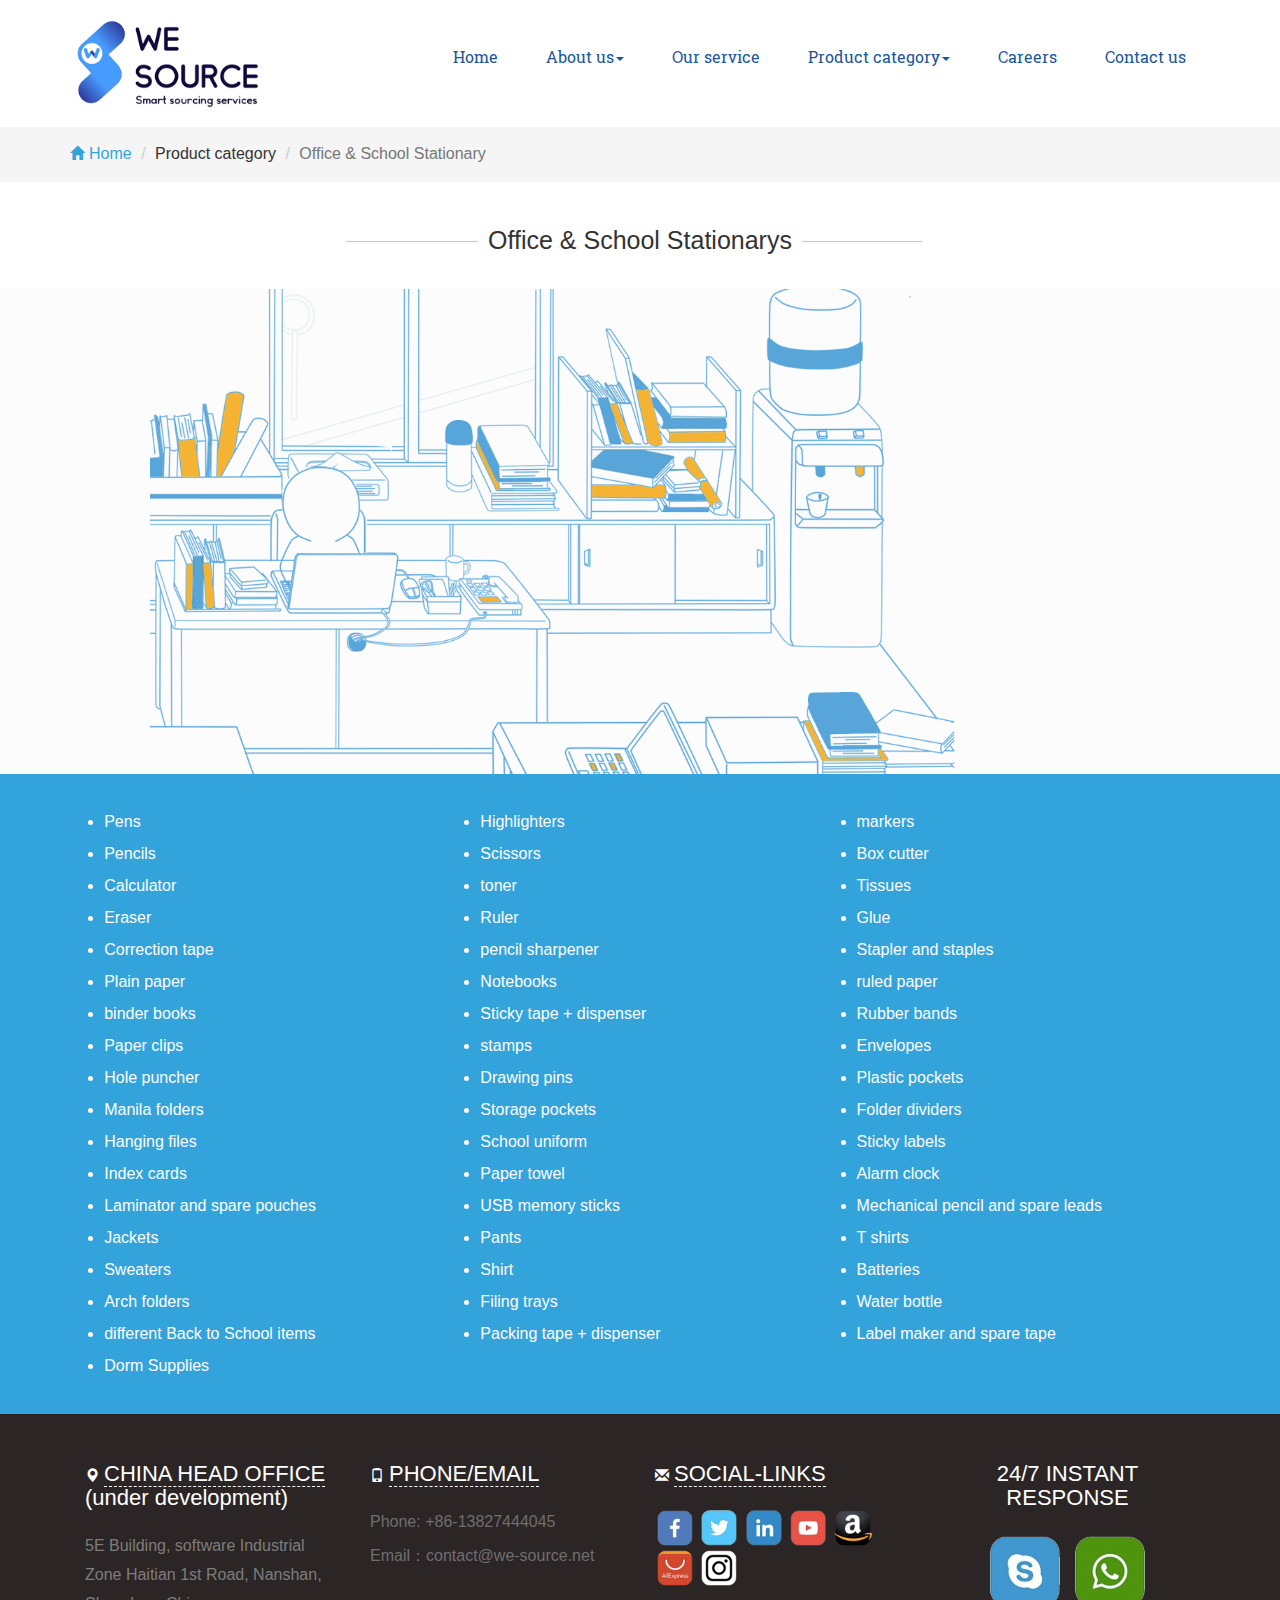
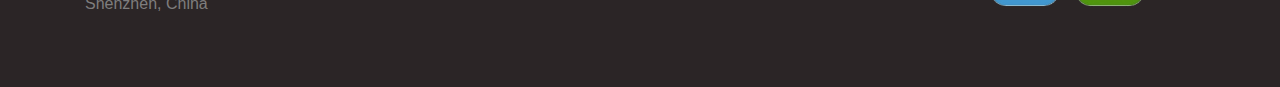
<file: product/pb.html>
<!DOCTYPE html>
<html>
<head>
    <title>Office & School Stationary | we-source</title>
    <meta name="viewport" content="width=device-width, initial-scale=1">
    <meta http-equiv="Content-Type" content="text/html; charset=utf-8"/>
    <meta name="keywords" content=""/>
    <link href="../css/bootstrap.css" rel='stylesheet' type='text/css'/>
    <link rel="stylesheet" href="../font/css/font-awesome.min.css" type="text/css" media="screen"/>
    <link href="../css/style_a.css" rel='stylesheet' type='text/css'/>
    <link rel="stylesheet" href="../css/flexslider.css" type="text/css" media="screen"/>
    <script src="../js/jquery.min.js"></script>
    <script type="text/javascript" src="../js/bootstrap.js"></script>
</head>
<body class="inner">
<!--header-top-starts-->
<div class="header-top inheader">
    <div class="container">
        <div class="head-main">
            <h1><a href="index.html"></a></h1>
        </div>

        <div class="navigation">
            <nav class="navbar navbar-default" role="navigation">
                <div class="navbar-header">
                    <button type="button" class="navbar-toggle" data-toggle="collapse"
                            data-target="#bs-example-navbar-collapse-1">
                        <span class="sr-only">Toggle navigation</span>
                        <span class="icon-bar"></span>
                        <span class="icon-bar"></span>
                        <span class="icon-bar"></span>
                    </button>
                </div>
                <!--/.navbar-header-->
                <div class="collapse navbar-collapse" id="bs-example-navbar-collapse-1">
                    <ul class="nav navbar-nav">
                        <li><a href="../index.html">Home</a></li>
                        <!--<li><a href="about.html">About us</a></li>-->
                        <li class="dropdown">
                            <a href="#" class="dropdown-toggle" data-toggle="dropdown">About us<b class="caret"></b></a>
                            <ul class="dropdown-menu multi-column columns-3">
                                <ul class="multi-column-dropdown">
                                    <li><a href="../about/abouta.html">Market insight</a></li>
                                    <li><a href="../about/aboutb.html">Our Story</a></li>
                                    <li><a href="../about/aboutc.html">Why We-Source?</a></li>
                                </ul>
                                <div class="clearfix"></div>
                            </ul>
                        </li>
                        <li><a href="../service.html">Our service</a></li>
                        <li class="dropdown">
                            <a href="#" class="dropdown-toggle" data-toggle="dropdown">Product category<b class="caret"></b></a>
                            <ul class="dropdown-menu multi-column columns-3">
                                <ul class="multi-column-dropdown">
                                    <li><a href="pa.html">Household Items</a></li>
                                    <li class="active"><a href="pb.html">Office & School Stationary</a></li>
                                    <li><a href="pc.html">Construction Material</a></li>
                                    <li><a href="pd.html">High Tech</a></li>
                                    <li><a href="pe.html">Electronics</a></li>
                                    <li><a href="pf.html">Craftsmanship Work</a></li>
                                </ul>
                                <div class="clearfix"></div>
                            </ul>
                        </li>
                        <li><a href="../careers.html">Careers</a></li>
                        <li><a href="../contact.html">Contact us</a></li>
                    </ul>
                </div>
                <!--/.navbar-collapse-->
            </nav>
        </div>
        <div class="clearfix"></div>
    </div>
</div>
<div class="breadcrumbs">
    <div class="container">
        <ol class="breadcrumb breadcrumb1 animated wow slideInLeft animated" data-wow-delay=".5s" style="visibility: visible; animation-delay: 0.5s; animation-name: slideInLeft;">
            <li><a href="index.html"><span class="glyphicon glyphicon-home" aria-hidden="true"></span>Home</a></li>
            <li>Product category</li>
            <li class="active">Office & School Stationary</li>
        </ol>
    </div>
</div>
<!--header-top-end-->
<!--banner-end-->
<div class="abbox">
    <h3><span>Office & School Stationarys</span></h3>
</div>
<div class="contact" style="padding-top:0;">
    <div class="panimation"><img class="gifcss" src="../images/p-of.gif" style="display: block; margin: 0 auto;"/></div>
</div>
<div class="keywordbox">
    <div class="container cbbn">
        <ul class="putin">

        </ul>
        <div class="clearfix"></div>
    </div>
</div>
<!-- footer-starts -->
<div class="footer">
    <div class="container">
        <div class="col-md-3 contact-left">
            <h4><span class="glyphicon glyphicon-map-marker" aria-hidden="true"></span><span style="border-bottom: 1px dashed #fff;">CHINA HEAD OFFICE</span><br/><span>(under development)</span></h4>
            <address>
                5E Building, software Industrial Zone
                Haitian 1st Road, Nanshan, Shenzhen, China</br>
            </address>
        </div>
        <div class="col-md-3 contact-left">
            <h4><span class="glyphicon glyphicon-phone" aria-hidden="true"></span><span style="border-bottom: 1px dashed #fff;">PHONE/EMAIL</span></h4>
            <p>Phone: +86-13827444045</p>
            <p>Email：contact@we-source.net</p>
        </div>
        <div class="col-md-3 contact-left">
            <h4><span class="glyphicon glyphicon-envelope" aria-hidden="true"></span><span style="border-bottom: 1px dashed #fff;">SOCIAL-LINKS</span></h4>
            <div class="showbox">
                <ul class="social-links">
                    <li class="facebook"><a target="_blank" href="#" title="facebook"><i class="fa facebook"></i></a></li>
                    <li class="twitter"><a target="_blank" href="#" title="twitter"><i class="fa twitter"></i></a></li>
                    <li class="linkedin"><a target="_blank" href="#" title="linked"><i class="fa in"></i></a></li>
                    <li class="youtube"><a target="_blank" href="#" title="youtube"><i class="fa youtube"></i></a></li>
                    <li class="amazon"><a target="_blank" href="#" title="amazon"><i class="fa amazon"></i></a></li>
                    <li class="ali"><a target="_blank" href="#" title="Aliexpress"><i class="fa ali"></i></a></li>
                    <li class="insta"><a target="_blank" href="#" title="instagram"><i class="fa insta"></i></a></li>
                </ul>
            </div>
        </div>
        <div class="col-md-3 contact-left" style="text-align: center;">
            <h4><span>24/7 INSTANT RESPONSE</span></h4>
            <ul class="social-links linkbig">
                <li class="facebook"><a target="_blank" href="#" title="skype"><i class="fa skype"></i></a></li>
                <li class="twitter"><a target="_blank" href="#" title="whatsapp"><i class="fa whatsapp"></i></a></li>
            </ul>
        </div>
        <div class="clearfix"></div>
    </div>
</div>
<!-- footer-end -->
<script>
    $(function(){
        var typeString = "Pens,Highlighters,markers,Pencils,Scissors,Box cutter,Calculator,toner,Tissues,Eraser,Ruler,Glue,Correction tape,pencil sharpener,Stapler and staples,Plain paper, Notebooks, ruled paper, binder books,Sticky tape + dispenser,Rubber bands, Paper clips,stamps, Envelopes,Hole puncher, Drawing pins, Plastic pockets, Manila folders, Storage pockets,Folder dividers, Hanging files,School uniform,Sticky labels, Index cards,Paper towel,Alarm clock,Laminator and spare pouches,USB memory sticks,Mechanical pencil and spare leads,Jackets, Pants, T shirts, Sweaters,Shirt,Batteries,Arch folders,Filing trays,Water bottle, different Back to School items,Packing tape + dispenser,Label maker and spare tape,Dorm Supplies";
        var typeList = typeString.split(",");
        for(var i= 0;i<typeList.length;i++){
            var html = '<li>'+ typeList[i] + '</li>';
            $(".putin").append(html);
        }

    })
</script>
</body>
</html>
</file>
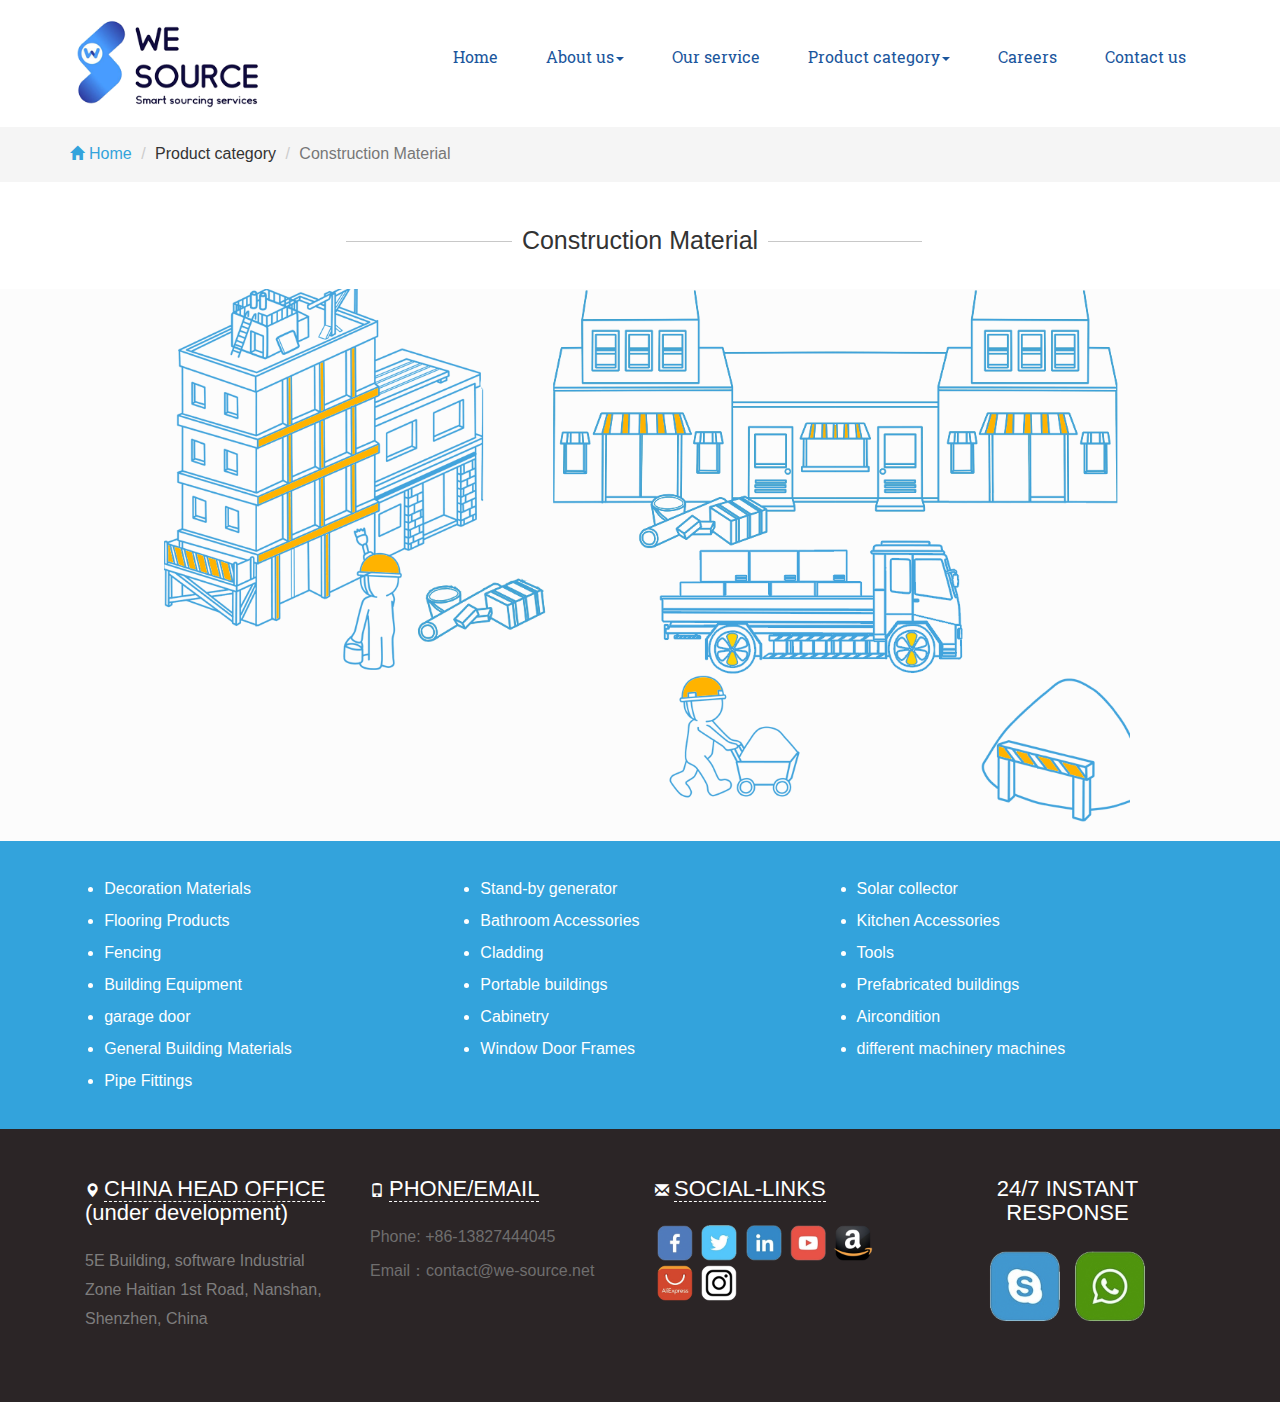
<file: product/pc.html>
<!DOCTYPE html>
<html>
<head>
    <title>Construction Material | we-source</title>
    <meta name="viewport" content="width=device-width, initial-scale=1">
    <meta http-equiv="Content-Type" content="text/html; charset=utf-8"/>
    <meta name="keywords" content=""/>
    <link href="../css/bootstrap.css" rel='stylesheet' type='text/css'/>
    <link rel="stylesheet" href="../font/css/font-awesome.min.css" type="text/css" media="screen"/>
    <link href="../css/style_a.css" rel='stylesheet' type='text/css'/>
    <link rel="stylesheet" href="../css/flexslider.css" type="text/css" media="screen"/>
    <script src="../js/jquery.min.js"></script>
    <script type="text/javascript" src="../js/bootstrap.js"></script>
</head>
<body class="inner">
<!--header-top-starts-->
<div class="header-top inheader">
    <div class="container">
        <div class="head-main">
            <h1><a href="index.html"></a></h1>
        </div>

        <div class="navigation">
            <nav class="navbar navbar-default" role="navigation">
                <div class="navbar-header">
                    <button type="button" class="navbar-toggle" data-toggle="collapse"
                            data-target="#bs-example-navbar-collapse-1">
                        <span class="sr-only">Toggle navigation</span>
                        <span class="icon-bar"></span>
                        <span class="icon-bar"></span>
                        <span class="icon-bar"></span>
                    </button>
                </div>
                <!--/.navbar-header-->
                <div class="collapse navbar-collapse" id="bs-example-navbar-collapse-1">
                    <ul class="nav navbar-nav">
                        <li><a href="../index.html">Home</a></li>
                        <!--<li><a href="about.html">About us</a></li>-->
                        <li class="dropdown">
                            <a href="#" class="dropdown-toggle" data-toggle="dropdown">About us<b class="caret"></b></a>
                            <ul class="dropdown-menu multi-column columns-3">
                                <ul class="multi-column-dropdown">
                                    <li><a href="../about/abouta.html">Market insight</a></li>
                                    <li><a href="../about/aboutb.html">Our Story</a></li>
                                    <li><a href="../about/aboutc.html">Why We-Source?</a></li>
                                </ul>
                                <div class="clearfix"></div>
                            </ul>
                        </li>
                        <li><a href="../service.html">Our service</a></li>
                        <li class="dropdown">
                            <a href="#" class="dropdown-toggle" data-toggle="dropdown">Product category<b class="caret"></b></a>
                            <ul class="dropdown-menu multi-column columns-3">
                                <ul class="multi-column-dropdown">
                                    <li><a href="pa.html">Household Items</a></li>
                                    <li><a href="pb.html">Office & School Stationary</a></li>
                                    <li class="active"><a href="pc.html">Construction Material</a></li>
                                    <li><a href="pd.html">High Tech</a></li>
                                    <li><a href="pe.html">Electronics</a></li>
                                    <li><a href="pf.html">Craftsmanship Work</a></li>
                                </ul>
                                <div class="clearfix"></div>
                            </ul>
                        </li>
                        <li><a href="../careers.html">Careers</a></li>
                        <li><a href="../contact.html">Contact us</a></li>
                    </ul>
                </div>
                <!--/.navbar-collapse-->
            </nav>
        </div>
        <div class="clearfix"></div>
    </div>
</div>
<div class="breadcrumbs">
    <div class="container">
        <ol class="breadcrumb breadcrumb1 animated wow slideInLeft animated" data-wow-delay=".5s" style="visibility: visible; animation-delay: 0.5s; animation-name: slideInLeft;">
            <li><a href="index.html"><span class="glyphicon glyphicon-home" aria-hidden="true"></span>Home</a></li>
            <li>Product category</li>
            <li class="active">Construction Material</li>
        </ol>
    </div>
</div>
<!--header-top-end-->
<!--banner-end-->
<div class="abbox">
    <h3><span>Construction Material</span></h3>
</div>
<div class="contact" style="padding-top:0;">
    <div class="panimation"><img src="../images/p-st.gif" usemap="#Map" class="gifcss" style="display: block; margin: 0 auto;"/>
        <map name="Map">
            <area shape="rect" coords="98,142,190,311" href="#" title="Precast concrete slabs, Common bricks, Facing bricks, Hollow concrete blocks, Solid concrete blocks, Clay roof tiles, Concrete roof tiles">
            <area shape="rect" coords="822,395,976,518" href="#" title="Emulsion paint, Ordinary Portland cement, Ready mix concrete">
            <area shape="rect" coords="452,170,628,260" href="#" title="Aggregate for concrete, Sand for concrete and mortar, Softwood for carpentry, Softwood for joinery, Exterior plywood, Interior plywood, Chipboard sheet">
            <area shape="rect" coords="173,342,247,379" href="#" title="Oil paint">
            <area shape="rect" coords="275,286,403,340" href="#" title="Cement pipe">
            <area shape="rect" coords="197,256,265,293" href="#" title="helmet">
        </map>
    </div>
</div>
<div class="keywordbox">
    <div class="container cbbn">
        <ul class="putin">

        </ul>
        <div class="clearfix"></div>
    </div>
</div>
<!-- footer-starts -->
<div class="footer">
    <div class="container">
        <div class="col-md-3 contact-left">
            <h4><span class="glyphicon glyphicon-map-marker" aria-hidden="true"></span><span style="border-bottom: 1px dashed #fff;">CHINA HEAD OFFICE</span><br/><span>(under development)</span></h4>
            <address>
                5E Building, software Industrial Zone
                Haitian 1st Road, Nanshan, Shenzhen, China</br>
            </address>
        </div>
        <div class="col-md-3 contact-left">
            <h4><span class="glyphicon glyphicon-phone" aria-hidden="true"></span><span style="border-bottom: 1px dashed #fff;">PHONE/EMAIL</span></h4>
            <p>Phone: +86-13827444045</p>
            <p>Email：contact@we-source.net</p>
        </div>
        <div class="col-md-3 contact-left">
            <h4><span class="glyphicon glyphicon-envelope" aria-hidden="true"></span><span style="border-bottom: 1px dashed #fff;">SOCIAL-LINKS</span></h4>
            <div class="showbox">
                <ul class="social-links">
                    <li class="facebook"><a target="_blank" href="#" title="facebook"><i class="fa facebook"></i></a></li>
                    <li class="twitter"><a target="_blank" href="#" title="twitter"><i class="fa twitter"></i></a></li>
                    <li class="linkedin"><a target="_blank" href="#" title="linked"><i class="fa in"></i></a></li>
                    <li class="youtube"><a target="_blank" href="#" title="youtube"><i class="fa youtube"></i></a></li>
                    <li class="amazon"><a target="_blank" href="#" title="amazon"><i class="fa amazon"></i></a></li>
                    <li class="ali"><a target="_blank" href="#" title="Aliexpress"><i class="fa ali"></i></a></li>
                    <li class="insta"><a target="_blank" href="#" title="instagram"><i class="fa insta"></i></a></li>
                </ul>
            </div>
        </div>
        <div class="col-md-3 contact-left" style="text-align: center;">
            <h4><span>24/7 INSTANT RESPONSE</span></h4>
            <ul class="social-links linkbig">
                <li class="facebook"><a target="_blank" href="#" title="skype"><i class="fa skype"></i></a></li>
                <li class="twitter"><a target="_blank" href="#" title="whatsapp"><i class="fa whatsapp"></i></a></li>
            </ul>
        </div>
        <div class="clearfix"></div>
    </div>
</div>
<!-- footer-end -->
<script>
    $(function(){
        var typeString = "Decoration Materials,Stand-by generator, Solar collector,Flooring Products, Bathroom Accessories, Kitchen Accessories, Fencing,Cladding, Tools, Building Equipment, Portable buildings, Prefabricated buildings, garage door, Cabinetry, Aircondition,General Building Materials, Window Door Frames, different machinery machines, Pipe Fittings";
        var typeList = typeString.split(",");
        for(var i= 0;i<typeList.length;i++){
            var html = '<li>'+ typeList[i] + '</li>';
            $(".putin").append(html);
        }

    })
</script>
</body>
</html>
</file>
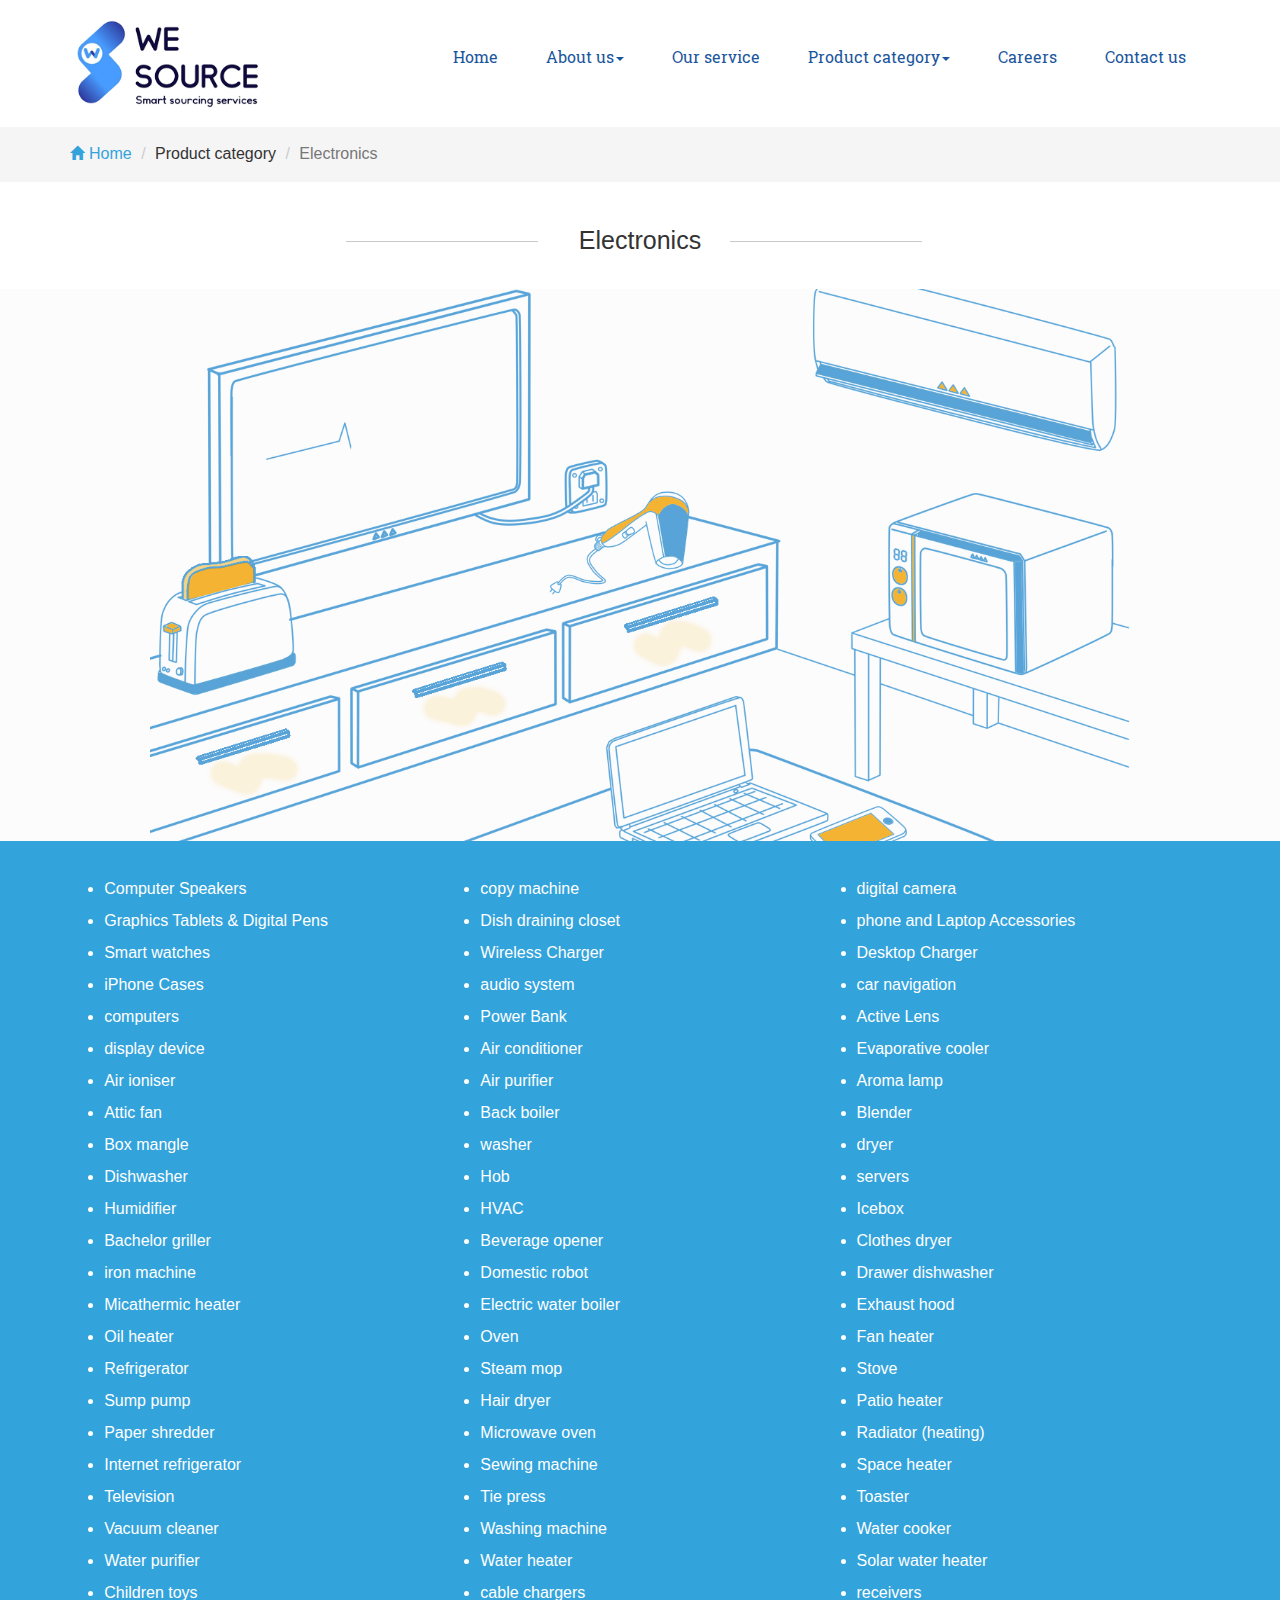
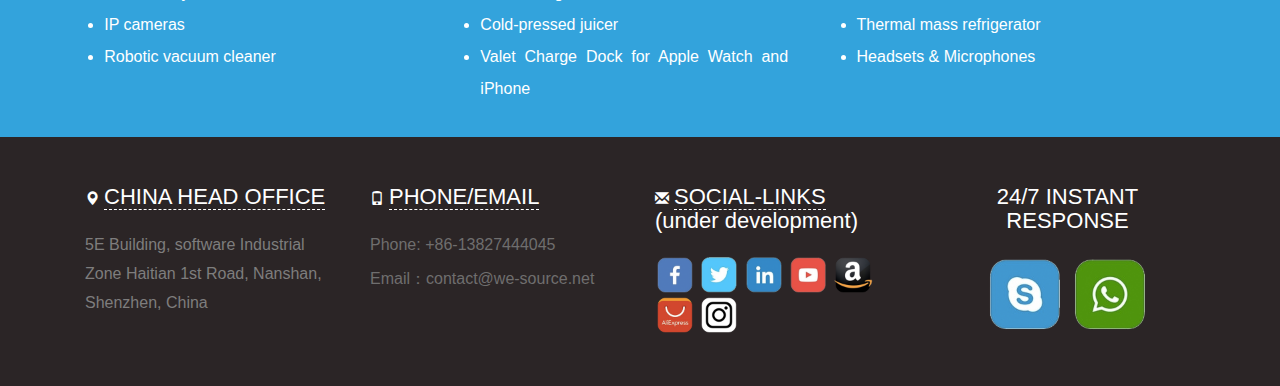
<file: product/pe.html>
<!DOCTYPE html>
<html>
<head>
    <title>Electronics | we-source</title>
    <meta name="viewport" content="width=device-width, initial-scale=1">
    <meta http-equiv="Content-Type" content="text/html; charset=utf-8"/>
    <meta name="keywords" content=""/>
    <link href="../css/bootstrap.css" rel='stylesheet' type='text/css'/>
    <link rel="stylesheet" href="../font/css/font-awesome.min.css" type="text/css" media="screen"/>
    <link href="../css/style_a.css" rel='stylesheet' type='text/css'/>
    <link rel="stylesheet" href="../css/flexslider.css" type="text/css" media="screen"/>
    <script src="../js/jquery.min.js"></script>
    <script type="text/javascript" src="../js/bootstrap.js"></script>
</head>
<body class="inner">
<!--header-top-starts-->
<div class="header-top inheader">
    <div class="container">
        <div class="head-main">
            <h1><a href="index.html"></a></h1>
        </div>

        <div class="navigation">
            <nav class="navbar navbar-default" role="navigation">
                <div class="navbar-header">
                    <button type="button" class="navbar-toggle" data-toggle="collapse"
                            data-target="#bs-example-navbar-collapse-1">
                        <span class="sr-only">Toggle navigation</span>
                        <span class="icon-bar"></span>
                        <span class="icon-bar"></span>
                        <span class="icon-bar"></span>
                    </button>
                </div>
                <!--/.navbar-header-->
                <div class="collapse navbar-collapse" id="bs-example-navbar-collapse-1">
                    <ul class="nav navbar-nav">
                        <li><a href="../index.html">Home</a></li>
                        <!--<li><a href="about.html">About us</a></li>-->
                        <li class="dropdown">
                            <a href="#" class="dropdown-toggle" data-toggle="dropdown">About us<b class="caret"></b></a>
                            <ul class="dropdown-menu multi-column columns-3">
                                <ul class="multi-column-dropdown">
                                    <li><a href="../about/abouta.html">Market insight</a></li>
                                    <li><a href="../about/aboutb.html">Our Story</a></li>
                                    <li><a href="../about/aboutc.html">Why We-Source?</a></li>
                                </ul>
                                <div class="clearfix"></div>
                            </ul>
                        </li>
                        <li><a href="../service.html">Our service</a></li>
                        <li class="dropdown">
                            <a href="#" class="dropdown-toggle" data-toggle="dropdown">Product category<b class="caret"></b></a>
                            <ul class="dropdown-menu multi-column columns-3">
                                <ul class="multi-column-dropdown">
                                    <li><a href="pa.html">Household Items</a></li>
                                    <li><a href="pb.html">Office & School Stationary</a></li>
                                    <li><a href="pc.html">Construction Material</a></li>
                                    <li><a href="pd.html">High Tech</a></li>
                                    <li class="active"><a href="pe.html">Electronics</a></li>
                                    <li><a href="pf.html">Craftsmanship Work</a></li>
                                </ul>
                                <div class="clearfix"></div>
                            </ul>
                        </li>
                        <li><a href="../careers.html">Careers</a></li>
                        <li><a href="../contact.html">Contact us</a></li>
                    </ul>
                </div>
                <!--/.navbar-collapse-->
            </nav>
        </div>
        <div class="clearfix"></div>
    </div>
</div>
<div class="breadcrumbs">
    <div class="container">
        <ol class="breadcrumb breadcrumb1 animated wow slideInLeft animated" data-wow-delay=".5s" style="visibility: visible; animation-delay: 0.5s; animation-name: slideInLeft;">
            <li><a href="index.html"><span class="glyphicon glyphicon-home" aria-hidden="true"></span>Home</a></li>
            <li>Product category</li>
            <li class="active">Electronics</li>
        </ol>
    </div>
</div>
<!--header-top-end-->
<!--banner-end-->
<div class="abbox">
    <h3><span>Electronics</span></h3>
</div>
<div class="contact" style="padding-top:0;">
    <div class="panimation"><img class="gifcss" src="../images/p-fm.gif" style="display: block; margin: 0 auto;"/>
        <map name="Map">
            <area shape="rect" coords="438,423,664,549" href="#" title="computers, digital camera (DC) , display device (DD) , Air conditioner, Evaporative cooler, Air ioniser">
            <area shape="rect" coords="397,158,464,219" href="#" title="Blank Discs & Labels, Cables & Connectors">
            <area shape="rect" coords="482,180,585,286" href="#" title="hair dryer">
            <area shape="rect" coords="645,13,955,169" href="#" title="Air conditioner, Evaporative cooler, Air ioniser, Air purifier, Appliance plug, Aroma lamp">
            <area shape="poly" coords="60,280,59,80,365,4,380,5,378,213,116,286,96,278,57,281" href="#" title="TV, Computer Speakers, Gaming Accessories & Peripherals, Graphics Tablets & Digital Pens, Headsets & Microphones">
            <area shape="rect" coords="732,196,979,403" href="#" title="microwave oven">
        </map>
    </div>
</div>
<div class="keywordbox">
    <div class="container cbbn">
        <ul class="putin">

        </ul>
        <div class="clearfix"></div>
    </div>
</div>
<!-- footer-starts -->
<div class="footer">
    <div class="container">
        <div class="col-md-3 contact-left">
            <h4><span class="glyphicon glyphicon-map-marker" aria-hidden="true"></span><span style="border-bottom: 1px dashed #fff;">CHINA HEAD OFFICE</span></h4>
            <address>
                5E Building, software Industrial Zone
                Haitian 1st Road, Nanshan, Shenzhen, China</br>
            </address>
        </div>
        <div class="col-md-3 contact-left">
            <h4><span class="glyphicon glyphicon-phone" aria-hidden="true"></span><span style="border-bottom: 1px dashed #fff;">PHONE/EMAIL</span></h4>
            <p>Phone: +86-13827444045</p>
            <p>Email：contact@we-source.net</p>
        </div>
        <div class="col-md-3 contact-left">
            <h4><span class="glyphicon glyphicon-envelope" aria-hidden="true"></span><span style="border-bottom: 1px dashed #fff;">SOCIAL-LINKS</span><br/><span>(under development)</span></h4>
            <div class="showbox">
                <ul class="social-links">
                    <li class="facebook"><a target="_blank" href="#" title="facebook"><i class="fa facebook"></i></a></li>
                    <li class="twitter"><a target="_blank" href="#" title="twitter"><i class="fa twitter"></i></a></li>
                    <li class="linkedin"><a target="_blank" href="#" title="linked"><i class="fa in"></i></a></li>
                    <li class="youtube"><a target="_blank" href="#" title="youtube"><i class="fa youtube"></i></a></li>
                    <li class="amazon"><a target="_blank" href="#" title="amazon"><i class="fa amazon"></i></a></li>
                    <li class="ali"><a target="_blank" href="#" title="Aliexpress"><i class="fa ali"></i></a></li>
                    <li class="insta"><a target="_blank" href="#" title="instagram"><i class="fa insta"></i></a></li>
                </ul>
            </div>
        </div>
        <div class="col-md-3 contact-left" style="text-align: center;">
            <h4><span>24/7 INSTANT RESPONSE</span></h4>
            <ul class="social-links linkbig">
                <li class="facebook"><a target="_blank" href="#" title="skype"><i class="fa skype"></i></a></li>
                <li class="twitter"><a target="_blank" href="#" title="whatsapp"><i class="fa whatsapp"></i></a></li>
            </ul>
        </div>
        <div class="clearfix"></div>
    </div>
</div>
<!-- footer-end -->
<script>
    $(function(){
        var typeString = "Computer Speakers, copy machine, digital camera, Graphics Tablets & Digital Pens, Dish draining closet, phone and Laptop Accessories, Smart watches, Wireless Charger, Desktop Charger, iPhone Cases, audio system, car navigation, computers, Power Bank, Active Lens, display device, Air conditioner, Evaporative cooler, Air ioniser, Air purifier, Aroma lamp, Attic fan, Back boiler, Blender, Box mangle, washer, dryer, Dishwasher, Hob, servers, Humidifier, HVAC, Icebox, Bachelor griller, Beverage opener, Clothes dryer, iron machine, Domestic robot,  Drawer dishwasher, Micathermic heater, Electric water boiler, Exhaust hood, Oil heater, Oven, Fan heater, Refrigerator, Steam mop, Stove, Sump pump, Hair dryer, Patio heater, Paper shredder, Microwave oven, Radiator (heating), Internet refrigerator, Sewing machine, Space heater, Television, Tie press, Toaster, Vacuum cleaner, Washing machine, Water cooker, Water purifier, Water heater, Solar water heater, Children toys,cable chargers, receivers, IP cameras, Cold-pressed juicer, Thermal mass refrigerator, Robotic vacuum cleaner, Valet Charge Dock for Apple Watch and iPhone, Headsets & Microphones";
        var typeList = typeString.split(",");
        for(var i= 0;i<typeList.length;i++){
            var html = '<li>'+ typeList[i] + '</li>';
            $(".putin").append(html);
        }

    })
</script>
</body>
</html>
</file>
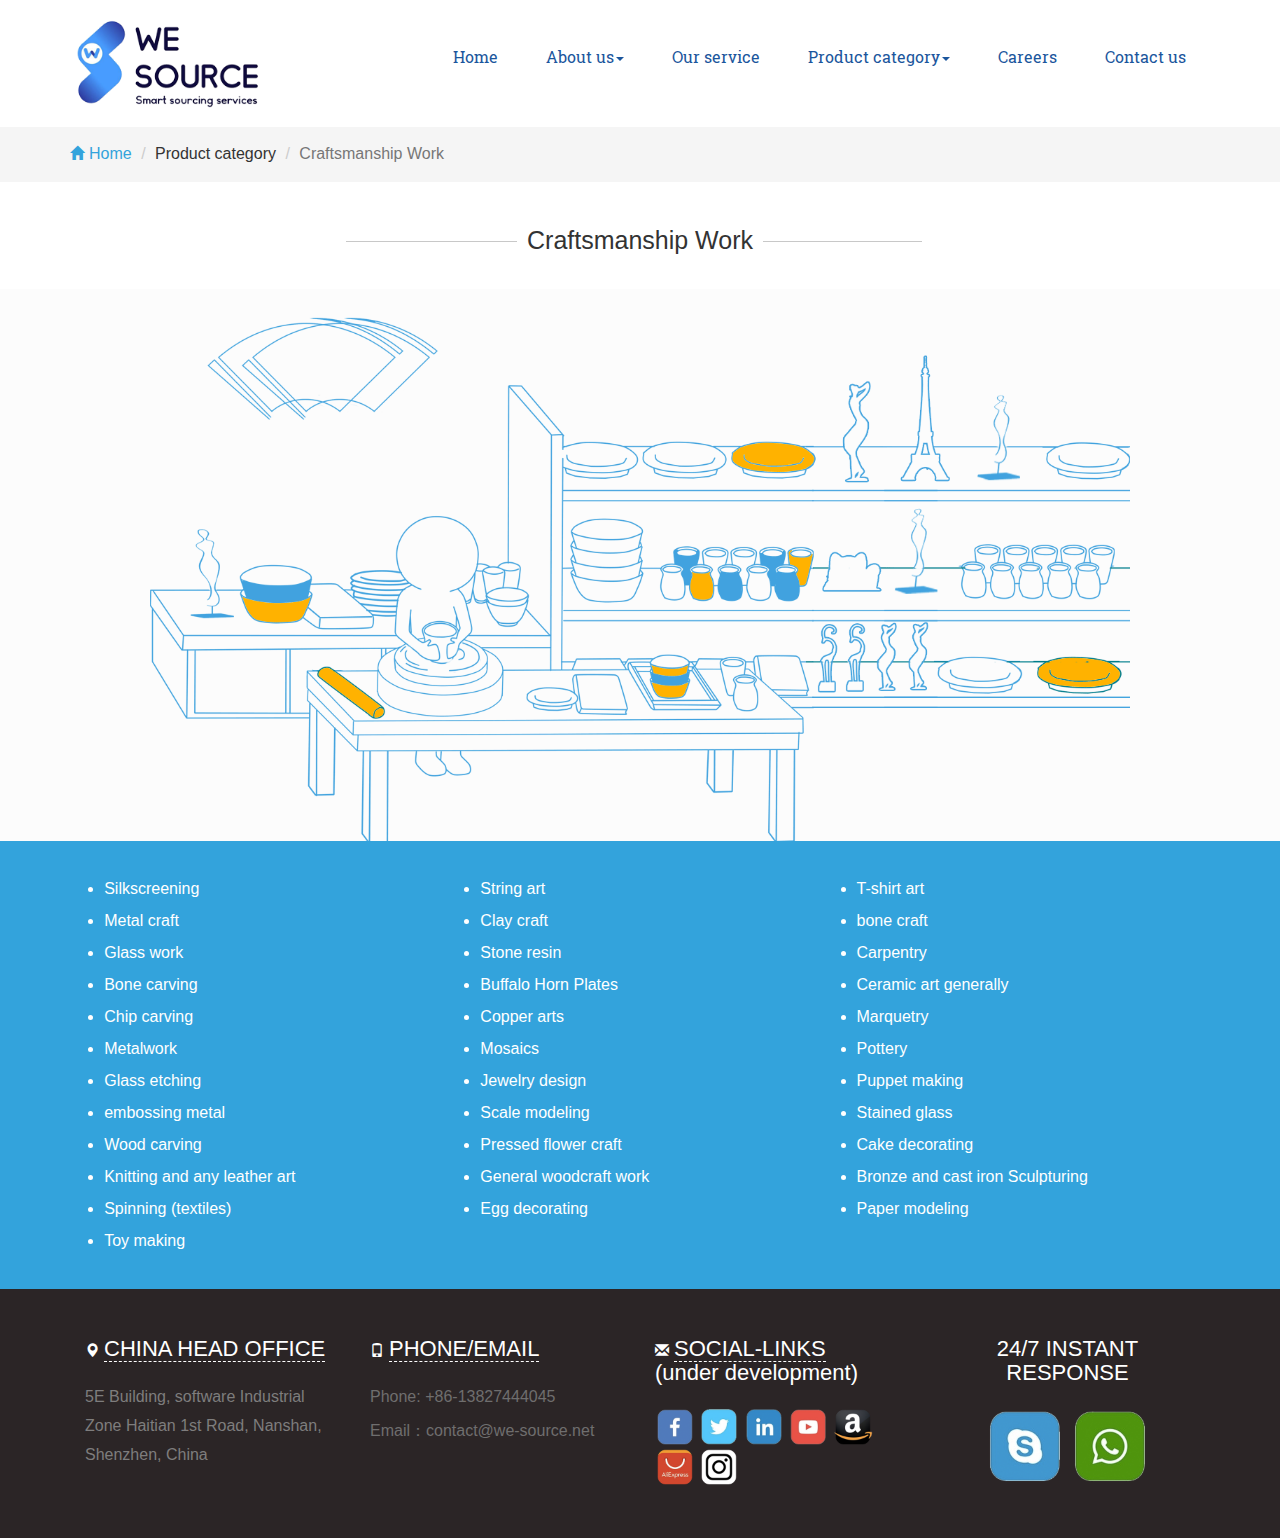
<file: product/pf.html>
<!DOCTYPE html>
<html>
<head>
    <title>Craftsmanship Work | we-source</title>
    <meta name="viewport" content="width=device-width, initial-scale=1">
    <meta http-equiv="Content-Type" content="text/html; charset=utf-8"/>
    <meta name="keywords" content=""/>
    <link href="../css/bootstrap.css" rel='stylesheet' type='text/css'/>
    <link rel="stylesheet" href="../font/css/font-awesome.min.css" type="text/css" media="screen"/>
    <link href="../css/style_a.css" rel='stylesheet' type='text/css'/>
    <link rel="stylesheet" href="../css/flexslider.css" type="text/css" media="screen"/>
    <script src="../js/jquery.min.js"></script>
    <script type="text/javascript" src="../js/bootstrap.js"></script>
</head>
<body class="inner">
<!--header-top-starts-->
<div class="header-top inheader">
    <div class="container">
        <div class="head-main">
            <h1><a href="index.html"></a></h1>
        </div>

        <div class="navigation">
            <nav class="navbar navbar-default" role="navigation">
                <div class="navbar-header">
                    <button type="button" class="navbar-toggle" data-toggle="collapse"
                            data-target="#bs-example-navbar-collapse-1">
                        <span class="sr-only">Toggle navigation</span>
                        <span class="icon-bar"></span>
                        <span class="icon-bar"></span>
                        <span class="icon-bar"></span>
                    </button>
                </div>
                <!--/.navbar-header-->
                <div class="collapse navbar-collapse" id="bs-example-navbar-collapse-1">
                    <ul class="nav navbar-nav">
                        <li><a href="../index.html">Home</a></li>
                        <!--<li><a href="about.html">About us</a></li>-->
                        <li class="dropdown">
                            <a href="#" class="dropdown-toggle" data-toggle="dropdown">About us<b class="caret"></b></a>
                            <ul class="dropdown-menu multi-column columns-3">
                                <ul class="multi-column-dropdown">
                                    <li><a href="../about/abouta.html">Market insight</a></li>
                                    <li><a href="../about/aboutb.html">Our Story</a></li>
                                    <li><a href="../about/aboutc.html">Why We-Source?</a></li>
                                </ul>
                                <div class="clearfix"></div>
                            </ul>
                        </li>
                        <li><a href="../service.html">Our service</a></li>
                        <li class="dropdown">
                            <a href="#" class="dropdown-toggle" data-toggle="dropdown">Product category<b class="caret"></b></a>
                            <ul class="dropdown-menu multi-column columns-3">
                                <ul class="multi-column-dropdown">
                                    <li><a href="pa.html">Household Items</a></li>
                                    <li><a href="pb.html">Office & School Stationary</a></li>
                                    <li><a href="pc.html">Construction Material</a></li>
                                    <li><a href="pd.html">High Tech</a></li>
                                    <li><a href="pe.html">Electronics</a></li>
                                    <li class="active"><a href="pf.html">Craftsmanship Work</a></li>
                                </ul>
                                <div class="clearfix"></div>
                            </ul>
                        </li>
                        <li><a href="../careers.html">Careers</a></li>
                        <li><a href="../contact.html">Contact us</a></li>
                    </ul>
                </div>
                <!--/.navbar-collapse-->
            </nav>
        </div>
        <div class="clearfix"></div>
    </div>
</div>
<div class="breadcrumbs">
    <div class="container">
        <ol class="breadcrumb breadcrumb1 animated wow slideInLeft animated" data-wow-delay=".5s" style="visibility: visible; animation-delay: 0.5s; animation-name: slideInLeft;">
            <li><a href="index.html"><span class="glyphicon glyphicon-home" aria-hidden="true"></span>Home</a></li>
            <li>Product category</li>
            <li class="active">Craftsmanship Work</li>
        </ol>
    </div>
</div>
<!--header-top-end-->
<!--banner-end-->
<div class="abbox">
    <h3><span>Craftsmanship Work</span></h3>
</div>
<div class="contact" style="padding-top:0;">
    <div class="panimation"><img class="gifcss" src="../images/p-hm.gif" style="display: block; margin: 0 auto;"/></div>
</div>
<div class="keywordbox">
    <div class="container cbbn">
        <ul class="putin">

        </ul>
        <div class="clearfix"></div>
    </div>
</div>
<!-- footer-starts -->
<div class="footer">
    <div class="container">
        <div class="col-md-3 contact-left">
            <h4><span class="glyphicon glyphicon-map-marker" aria-hidden="true"></span><span style="border-bottom: 1px dashed #fff;">CHINA HEAD OFFICE</span></h4>
            <address>
                5E Building, software Industrial Zone
                Haitian 1st Road, Nanshan, Shenzhen, China</br>
            </address>
        </div>
        <div class="col-md-3 contact-left">
            <h4><span class="glyphicon glyphicon-phone" aria-hidden="true"></span><span style="border-bottom: 1px dashed #fff;">PHONE/EMAIL</span></h4>
            <p>Phone: +86-13827444045</p>
            <p>Email：contact@we-source.net</p>
        </div>
        <div class="col-md-3 contact-left">
            <h4><span class="glyphicon glyphicon-envelope" aria-hidden="true"></span><span style="border-bottom: 1px dashed #fff;">SOCIAL-LINKS</span><br/><span>(under development)</span></h4>
            <div class="showbox">
                <ul class="social-links">
                    <li class="facebook"><a target="_blank" href="#" title="facebook"><i class="fa facebook"></i></a></li>
                    <li class="twitter"><a target="_blank" href="#" title="twitter"><i class="fa twitter"></i></a></li>
                    <li class="linkedin"><a target="_blank" href="#" title="linked"><i class="fa in"></i></a></li>
                    <li class="youtube"><a target="_blank" href="#" title="youtube"><i class="fa youtube"></i></a></li>
                    <li class="amazon"><a target="_blank" href="#" title="amazon"><i class="fa amazon"></i></a></li>
                    <li class="ali"><a target="_blank" href="#" title="Aliexpress"><i class="fa ali"></i></a></li>
                    <li class="insta"><a target="_blank" href="#" title="instagram"><i class="fa insta"></i></a></li>
                </ul>
            </div>
        </div>
        <div class="col-md-3 contact-left" style="text-align: center;">
            <h4><span>24/7 INSTANT RESPONSE</span></h4>
            <ul class="social-links linkbig">
                <li class="facebook"><a target="_blank" href="#" title="skype"><i class="fa skype"></i></a></li>
                <li class="twitter"><a target="_blank" href="#" title="whatsapp"><i class="fa whatsapp"></i></a></li>
            </ul>
        </div>
        <div class="clearfix"></div>
    </div>
</div>
<!-- footer-end -->
<script>
    $(function(){
        var typeString = "Silkscreening, String art, T-shirt art, Metal craft, Clay craft , bone craft, Glass work, Stone resin, Carpentry, Bone carving, Buffalo Horn Plates, Ceramic art generally, Chip carving,Copper arts,  Marquetry, Metalwork, Mosaics, Pottery,Glass etching, Jewelry design, Puppet making, embossing metal, Scale modeling,  Stained glass,Wood carving, Pressed flower craft, Cake decorating, Knitting and any leather art, General woodcraft work, Bronze and cast iron Sculpturing,Spinning (textiles), Egg decorating, Paper modeling, Toy making";
        var typeList = typeString.split(",");
        for(var i= 0;i<typeList.length;i++){
            var html = '<li>'+ typeList[i] + '</li>';
            $(".putin").append(html);
        }

    })
</script>
</body>
</html>
</file>
<file: css/style_a.css>
@font-face {
    font-family: 'RobotoSlab-Regular';
    src:url(../fonts/RobotoSlab-Regular.ttf) format('truetype');
}
html, body{
    font-size: 100%;
    background:	#fcfcfc;
}
body {
    font-size: 100%;
    font-family: "Roboto", sans-serif;
}
body a{
    transition: 0.5s all ease;
    -webkit-transition: 0.5s all ease;
    -moz-transition: 0.5s all ease;
    -o-transition: 0.5s all ease;
    -ms-transition: 0.5s all ease;
    color: #33a3dc;
}
tr, th ,td,thead {
    border: 1px solid #333;
}
img{
    width: 100%;
}
img.gifcss{
    display: block;
    margin:0 auto;
}
p{
    margin:0;
}
ul,label{
    margin:0;
    padding:0;
}
body a:hover{
    text-decoration:none;
}
/*--Header-top-Starts--*/
.head-main {
    float: left;
}
.header-top{
    padding:1em 0px;
}
/*--Header-top-end--*/
/*--Header-Starts--*/
.navigation {
    float: right;
    margin: 1.3em 0 0;
}
.navbar-default {
    background-color:#fcfcfc! important;
    border-color:#fcfcfc ! important;
}
.navbar {
    border-radius: 0px ! important;
}
.navbar {
    position: relative;
    min-height: 50px;
    margin-bottom: 0px;
    border: none ! important;
}
.navbar-default .navbar-nav > li > a {
    color: #1b569d;
    font-size: 1em;
    font-family: 'RobotoSlab-Regular';
    padding: 10px 24px;
}
.navbar-default .navbar-nav > li > a:hover, .navbar-default .navbar-nav > li > a:focus {
    color:#4C211D;
}
.navbar-default .navbar-nav > .active > a, .navbar-default .navbar-nav > .active > a:hover, .navbar-default .navbar-nav > .active > a:focus {
    color:#333;
    background-color: #fcfcfc;
}
.navbar-collapse {
    padding-right: 0px;
    padding-left: 0px;
}
.header-right {
    float: right;
}
.head {
    position: relative;
}
.hea-rgt {
    float: right;
    margin: 0.6em 0;
}
.hea-rgt a {
    color: #fff;
    background-color: #9E6E4E;
    padding: 0.5em 1em;
    display: block;
    text-decoration: none;
}
.copyrights{
    text-indent:-9999px;
    height:0;
    line-height:0;
    font-size:0;
    overflow:hidden;
}
.hea-rgt a:hover{
    color: #fff;
    background-color:#4C211D;
}
.header {
    padding: 1em 0px;
}

i.fa{
    border : 0;
    width: 40px;
    height: 40px;
}
.linkbig i.fa,.linkbig i.fa:hover{
    border : 0;
    width: 80px;
    height: 80px;
}
i.fa:hover{
    border : 0;
    width: 45px;
    height: 45px;
}
ul.social-links.linkbig {
    text-align: center;
}
i.fa.facebook {
    background : url(../images/facebook.png) center no-repeat;
    background-size: 100% ;
}
i.fa.twitter {
    background : url(../images/twiiter.png) center no-repeat;
    background-size: 100% ;
}
i.fa.google-plus {
    background : url(../images/google.png) center no-repeat;
    background-size: 100% ;
}
i.fa.in {
    background : url(../images/in.png) center no-repeat;
    background-size: 100% ;
}
i.fa.youtube {
    background : url(../images/youtube.png) center no-repeat;
    background-size: 100% ;
}
i.fa.skype {
    background : url(../images/skype02.png) center no-repeat;
    background-size: 100% ;
}
i.fa.whatsapp {
    background : url(../images/whatsapp.png) center no-repeat;
    background-size: 100% ;
}
i.fa.amazon {
    background : url(../images/amazon.png) center no-repeat;
    background-size: 100% ;
}
i.fa.ali {
    background : url(../images/ali.png) center no-repeat;
    background-size: 100% ;
}
i.fa.insta {
    background : url(../images/instagram.png) center no-repeat;
    background-size: 100% ;
}
.search-bar {
    width: 100%;
    float: right;
    position: relative;
}
.search-bar input[type="text"] {
    width: 100%;
    padding: 8px 45px 8px 8px;
    border: none;
    background: none;
    outline: none;
    -webkit-appearance: none;
    color: rgba(0, 0, 0, 0.74);
    font-size: 0.875em;
    box-shadow: 0px 0px 1px 1px rgba(0, 0, 0, 0.2);
    font-family: 'RobotoSlab-Regular';
}
.search-bar input[type="submit"] {
    background: url(../images/search.png)no-repeat 0px 0px;
    outline: none;
    -webkit-appearance: none;
    border: 0;
    display: inline-block;
    vertical-align: -webkit-baseline-middle;
    position: absolute;
    width: 24px;
    height: 24px;
    top: 7px;
    right: 1%;
}
.soc {
    float: left;
    margin: 0.4em 0;
}
.soc ul li {
    list-style: none;
    display: inline-block;
    margin: 0 3px;
}
.soc ul li a span {
    background: url(../images/social.png) no-repeat;
    width: 16px;
    height: 16px;
    display: block;
}
.soc ul li a span:hover,.about-two ul li a span:hover{
    transform: rotatey(360deg);
    -webkit-transform: rotatey(360deg);
    -moz-transform: rotatey(360deg);
    -o-transform: rotatey(360deg);
    -ms-transform: rotatey(360deg);
    transition: 0.5s all ease;
    -webkit-transition: 0.5s all ease;
    -moz-transition: 0.5s all ease;
    -o-transition: 0.5s all ease;
    -ms-transition: 0.5s all ease;
}
.soc ul li a span.fb{
    background-position:0px 0px;
}
.soc ul li a span.twit{
    background-position:-16px 0px;
}
.soc ul li a span.pin{
    background-position:-32px 0px;
}
.soc ul li a span.rss{
    background-position:-48px 0px;
}
.soc ul li a span.drbl{
    background-position:-64px 0px;
}
.head-main h1 a {
    width: 200px;
    height: 95px;
    display: block;
    background-image: url(../images/logo.png);
    background-size: contain;
    background-repeat: no-repeat;
}
.head-main h1  {
    margin:0;
}
.mail-grid-left.animated.wow.slideInLeft form {
    width: 50%;
    margin: 0 auto;
}
/*--Header-Ends--*/
/*--banner-starts--*/
.banner{
    min-height:400px;
    background-size:cover;
    -webkit-background-size:cover;
    -moz-background-size:cover;
    -o-background-size:cover;
    -ms-background-size:cover;
    position:relative;
}
.banner-text p {
    font-size: 1.2em;
    color: #190608;
    margin: 1em 0;
    line-height:1.8em;
    font-weight: 400;
}
.banner-text h2 {
    font-size: 2.5em;
    margin: 20px 0 0 0;
    color: #190608;
    font-family: 'RobotoSlab-Regular';
}
.banner-text {
    padding: 11em 2em;
    width: 59%;
    background-color:rgba(185, 176, 176, 0.64);
}
/*--banner-end--*/
/* Shutter In Horizontal */
.hvr-shutter-in-horizontal {
    display: inline-block;
    vertical-align: middle;
    -webkit-transform: translateZ(0);
    transform: translateZ(0);
    box-shadow: 0 0 1px rgba(0, 0, 0, 0);
    -webkit-backface-visibility: hidden;
    backface-visibility: hidden;
    -moz-osx-font-smoothing: grayscale;
    position: relative;
    background: #50393A;
    -webkit-transition-property: color;
    transition-property: color;
    -webkit-transition-duration: 0.3s;
    transition-duration: 0.3s;
    text-decoration: none;
    padding: 0.4em 0.8em;
    font-size: 0.85em;
    color: #fff;
}
.hvr-shutter-in-horizontal:before {
    content: "";
    position: absolute;
    z-index: -1;
    top: 0;
    bottom: 0;
    left: 0;
    right: 0;
    background:#9E6E4E;
    -webkit-transform: scaleX(1);
    transform: scaleX(1);
    -webkit-transform-origin: 50%;
    transform-origin: 50%;
    -webkit-transition-property: transform;
    transition-property: transform;
    -webkit-transition-duration: 0.3s;
    transition-duration: 0.3s;
    -webkit-transition-timing-function: ease-out;
    transition-timing-function: ease-out;
}
.hvr-shutter-in-horizontal:hover, .hvr-shutter-in-horizontal:focus, .hvr-shutter-in-horizontal:active {
    color: white;
    text-decoration: none;
}
.hvr-shutter-in-horizontal:hover:before, .hvr-shutter-in-horizontal:focus:before, .hvr-shutter-in-horizontal:active:before {
    -webkit-transform: scaleX(0);
    transform: scaleX(0);
}
.more:hover{
    background: #fff;
    color:#000;
}
/*--welcome-start--*/
.welcome {
    padding: 5em 0;
}
.welcome p {
    font-size: 1em;
    line-height: 1.8em;
    margin: 0em 0 1em;
    color: #797979;
}
.welcome h3 {
    font-size: 2.5em;
    margin: 0 0 1.5em;
    color: #9E6E4E;
    font-family: 'RobotoSlab-Regular';
}
.wel-lft {
    padding-left: 0;
}
.welcome li a span {
    width: 22px;
    height: 14px;
    display: inline-block;
    background: url(../images/dot.png) no-repeat 1px -1px;
    margin-right: 0.5em;
    vertical-align: middle;
}
.welcome li a {
    color:#D8B7B4;
    font-size: 1em;
    text-decoration: none;
    vertical-align: middle;
    background-color: #774F4B;
    padding: 0.15em 0.8em;
    display: inherit;
}
.welcome li a:hover{
    color: #fff;
}
.welcome li {
    display: block;
    line-height: 2em;
    margin:0.4em 0;
}
.col-md-8.welcome-left {
    border-right: 1px solid #D8CFCA;
}
/*--welcome-end--*/
/*--cases-start--*/
.cases{
    padding:5em 0px;
}
.cases h3 {
    font-size: 2em;
    margin: 0 0 1.5em;
    color: #9E6E4E;
    font-family: 'RobotoSlab-Regular';
}
.cases p {
    font-size: 1em;
    line-height: 1.8em;
    margin: 1em 0;
    color: #797979;
}
/*--cases-end--*/
/*--news-start--*/
.news{
    padding:5em 0px;
}
.news h3 {
    font-size: 2em;
    margin: 0 0 1.5em;
    color: #9E6E4E;
    font-family: 'RobotoSlab-Regular';
}
.news h5 {
    font-size: 1.3em;
    margin: 0 0 1.5em;
    color: #190608;
    font-family: 'RobotoSlab-Regular';
}
.news p {
    font-size: 1em;
    line-height: 1.8em;
    margin: 1em 0;
    color: #797979;
}
.new-lft {
    padding-left: 0;
}
.news-left {
    padding-left: 0;
}
/*--news-end--*/
/*--footer-starts--*/
.footer {
    background-color:#2B2526;
    padding: 3em 0;
}
.footer h4 {
    font-size: 22px;
    color: #fff;
    margin: 0em 0 1em;
}
.cont-tp {
    border-bottom: 1px solid #fff;
    padding: 0 0 0.5em;
    margin: 0 0 1.5em;
    width: 55%;
}
.footer p {
    color: #6F6E6E;
    font-size: 1em;
    line-height: 1.8em;
    margin: 0.3em 0;
}
address {
    color:#6F6E6E;
    line-height: 1.8em;
}
.copyright {
    padding: 1em 0;
    text-align: center;
}
.footer p a {
    color: #fff;
    text-decoration:none;
}
.footer p a:hover{
    color: #6F6E6E;
}
.footer input[type="text"] {
    font-size: 0.95em;
    color: #A5A5A5;
    padding: 0.5em 0.5em 0.5em 0.5em;
    width: 65%;
    outline: none;
    background: none;
    border: 1px solid #fff;
}
.footer input[type="submit"]:hover {
    background: #474F52;
    transition: 0.5s all;
    -webkit-transition: 0.5s all;
    -moz-transition: 0.5s all;
    -o-transition: 0.5s all;
}
.footer input[type="submit"] {
    padding: 0.55em 0em;
    font-size: 1em;
    width: 25%;
    background: #a5acaf;
    color: #fff;
    border: none;
    outline: none;
}
/*--footer-end--*/
.glyphicon {
    font-size: 2em;
    color: #9A8989;
}
.footer-text {
    padding: 1em 0;
    text-align: center;
}
/*--clients--*/
.banner-1{
    background:url(../images/1.jpg) center fixed;
    min-height:300px;
    background-size:cover;
    -webkit-background-size:cover;
    -moz-background-size:cover;
    -o-background-size:cover;
    -ms-background-size:cover;
    position:relative;
}
.clients h3,.practice h3,.resource h3,.contact h3 {
    font-size: 2.5em;
    margin: 0 0 1.5em;
    color: #9E6E4E;
    font-family: 'RobotoSlab-Regular';
}
.clients p,.practice p,.resource p,.contact p {
    padding-bottom: 30px;
    font-size: 1em;
    line-height: 1.8em;
    margin: 0em 0 1em;
    color: #797979;
}
.clients h5{
    font-size: 1.3em;
    margin: 1em 0;
    color: #9E6E4E;
    font-family: 'RobotoSlab-Regular';
}
.clients h4, .practice h4, .resource h4,.contact h4 {
    font-size: 1.3em;
    margin: 0em 0 1em;
    line-height: 1.3em;
    color: #9E6E4E;
    font-family: 'RobotoSlab-Regular';
}
/*.clients,.practice ,.resource ,.contact,.typo{*/
    /*padding:5em 0;*/
/*}*/
.cli-top {
    margin-bottom: 4em;
}
.clients h5 a,.resource h5 a {
    color: #9E6E4E;
    font-size: 1.4em;
    text-decoration: none;
}
.clients h5 a:hover,.resource h5 a:hover{
    color:#4C211D;
}
.clients-left img:hover {
    opacity: 0.5;
}
/*--clients--*/
/*--resource--*/
.re-lft {
    padding: 0;
}
.res-top {
    margin: 2em 0;
}
.resource li,.practice li {
    display:block;
}
.resource li a span,.practice li a span {
    width: 22px;
    height: 14px;
    display: inline-block;
    background: url(../images/dot.png) no-repeat 1px -1px;
    margin-right: 0.5em;
    vertical-align: middle;
}
.resource li a,.practice li a {
    color: #9E6E4E;
    font-size: 1em;
    text-decoration: none;
    vertical-align: middle;
    padding: 0.15em 0.8em;
    display: inherit;
    line-height: 1.8em;
}
.resource li a:hover,.practice li a:hover{
    color: #4C211D;
}
.about1-bottom1 span {
    color: #4C211D;
    font-size: 4.5em;
    display: block;
    line-height: 1em;
    font-family: 'RobotoSlab-Regular';
}
.about1-bottom2 {
    margin-top: 3em;
}
/*--resource--*/
/*--practice--*/
.pra-lft {
    float: left;
    width: 40%;
    margin-right: 2%;
}
.pra-rgt {
    float: left;
    width: 58%;
}
.pra-tp {
    margin: 4em 0 0;
}
/*--practice--*/
/*--contact--*/
.contact-bottom input[type="text"], .contact-bottom textarea {
    font-size: 1em;
    width: 80%;
    padding: 0.6em;
    margin: 1em 0;
    outline: none;
    background: none;
    color: #544D4D;
    border: 1px solid #544D4D;
    display: block;
}
.contact-bottom textarea {
    resize: none;
    width: 100%;
    min-height: 170px;
}
.contact-bottom input[type="submit"] {
    padding: 0.3em 1em;
    font-size: 1.1em;
    outline: none;
    border: none;
    color: #fff;
    background: #9E6E4E;
}
.contact-bottom input[type="submit"]:hover {
    background: #4C211D;
    transition: 0.5s all;
    -webkit-transition: 0.5s all;
    -o-transition: 0.5s all;
    -ms-transition: 0.5s all;
    -moz-transition: 0.5s all;
}
address {
    margin-bottom: 20px;
    font-style: normal;
    line-height: 1.8em;
    color: #7E7D7D;
}
.contact-lft p a {
    color: #7E7D7D;
}
.map iframe {
    width: 100%;
    height: 190px;
    margin: 1em 0;
    border: none;
}
/*--contact--*/
/*--Typography--*/
.show-grid [class^=col-] {
    background: #fff;
    text-align: center;
    margin-bottom: 10px;
    line-height: 2em;
    border: 10px solid #f0f0f0;
}
.show-grid [class*="col-"]:hover {
    background: #e0e0e0;
}
.grid_3{
    margin-bottom:2em;
}
.xs h3, h3.m_1{
    color:#000;
    font-size:1.7em;
    font-weight:300;
    margin-bottom: 1em;
}
.grid_3 p{
    color: #999;
    font-size: 0.85em;
    margin-bottom: 1em;
    font-weight: 300;
}
.grid_4{
    background:none;
    margin-top:50px;
}
.label {
    font-weight: 300 !important;
    border-radius:4px;
}
.grid_5{
    background:none;
    padding:2em 0;
}
.grid_5 h3, .grid_5 h2, .grid_5 h1, .grid_5 h4, .grid_5 h5, h3.hdg, h3.bars {
    margin-bottom: 1em;
    color:#9E6E4E;

}
.table > thead > tr > th, .table > tbody > tr > th, .table > tfoot > tr > th, .table > thead > tr > td, .table > tbody > tr > td, .table > tfoot > tr > td {
    border-top: none !important;
}
.tab-content > .active {
    display: block;
    visibility: visible;
}
.pagination > .active > a, .pagination > .active > span, .pagination > .active > a:hover, .pagination > .active > span:hover, .pagination > .active > a:focus, .pagination > .active > span:focus {
    z-index: 0;
}
.badge-primary {
    background-color: #03a9f4;
}
.badge-success {
    background-color: #8bc34a;
}
.badge-warning {
    background-color: #ffc107;
}
.badge-danger {
    background-color: #e51c23;
}
.grid_3 p{
    line-height: 2em;
    color: #888;
    font-size: 0.9em;
    margin-bottom: 1em;
    font-weight: 300;
}
.bs-docs-example {
    margin: 1em 0;
}
section#tables  p {
    margin-top: 1em;
}
.tab-container .tab-content {
    border-radius: 0 2px 2px 2px;
    border: 1px solid #e0e0e0;
    padding: 16px;
    background-color: #ffffff;
}
.table td, .table>tbody>tr>td, .table>tbody>tr>th, .table>tfoot>tr>td, .table>tfoot>tr>th, .table>thead>tr>td, .table>thead>tr>th {
    padding: 15px!important;
}
.table > thead > tr > th, .table > tbody > tr > th, .table > tfoot > tr > th, .table > thead > tr > td, .table > tbody > tr > td, .table > tfoot > tr > td {
    font-size: 0.9em;
    color: #999;
    border-top: none !important;
}
.tab-content > .active {
    display: block;
    visibility: visible;
}
.label {
    font-weight: 300 !important;
}
.label {
    padding: 4px 6px;
    border: none;
    text-shadow: none;
}
.nav-tabs {
    margin-bottom: 1em;
}
.alert {
    font-size: 0.85em;
}
h1.t-button,h2.t-button,h3.t-button,h4.t-button,h5.t-button {
    line-height:1.8em;
    margin-top:0.5em;
    margin-bottom: 0.5em;
}
li.list-group-item1 {
    line-height: 2.5em;
}
.input-group {
    margin-bottom: 20px;
}
.in-gp-tl{
    padding:0;
}
.in-gp-tb{
    padding-right:0;
}
.list-group {
    margin-bottom: 48px;
}
ol {
    margin-bottom: 44px;
}
h2.typoh2{
    margin: 0 0 10px;
}
h3.title {
    text-align: center;
    color:#9E6E4E;
    font-size:2.5em;
    margin:0;
}
.typo {
    padding: 5em 0;
}

.mtit {
    font-size: 64px;
    line-height: 72px;
    /*font-weight: lighter;*/
    text-align: center;
    padding-top: 10px;
    padding-bottom: 10px;
}
.infobox h3 {
    color: #fff;
    text-decoration: none;
    text-align: left;
    padding: 0;
    border-left: 5px solid #fff;
    text-indent: .5rem;
}
.page02 {
    padding-bottom: 1rem;
    border-bottom: 1px solid #cfcfcf;
}

.infobox {
    background: #33a3dc;
    color: #fff;
    line-height: 2rem;
    padding: 5rem;
    text-align: center;
}
.skype img {
    width: 4rem;
    margin: 0 auto;
    display: block;
    padding: 3rem 0 1rem;
}
.infobox p {
    font-size: 14px;
}
.abbox p {
    padding: 20px 0;
    line-height: 2rem;
}
.navbar-default .navbar-nav > .open > a, .navbar-default .navbar-nav > .open > a:hover, .navbar-default .navbar-nav > .open > a:focus {
    color: #fff;
    background-color: #1b569d;
}
ul.dropdown-menu.multi-column.columns-3 {
    border: 0;
    box-shadow: none;
    background: rgba(255,255,255,0.8);
    color: #fff;
    min-width: 300px;
}
ul.multi-column-dropdown li {
    list-style: none;
    padding: 10px;
    border-bottom: 1px solid #c1c1;
}
button.navbar-toggle {
    z-index: 20;
}
.glyphicon {
    font-size: 14px;
    color: #fff;
    padding-right: 5px;
}
.fa {
    display: inline-block;
    font: normal normal normal 14px/1 FontAwesome;
    font-size: inherit;
    text-rendering: auto;
    -webkit-font-smoothing: antialiased;
    -moz-osx-font-smoothing: grayscale;
    color: #fff;
    font-size: 17px;
    border: 1px solid;
    width: 25px;
    height: 25px;
    text-align: center;
    border-radius: 5px;
    vertical-align: middle;
    line-height: 25px;
}
.fa-facebook:before {
    content: "\f09a";
}
ul.social-links li {
    display: inline-block;
    list-style: none;
}
.inheader {
    background: #fff;
}
.inheader .navbar {
    background: #fff!important;
}
.inheader .navbar-default .navbar-nav > .active > a, .navbar-default .navbar-nav > .active > a:hover, .navbar-default .navbar-nav > .active > a:focus {
    background: #fff;
}
body.inner {
    background: #fff;
}
.breadcrumbs {
    padding: 1em 0;
    background: #f5f5f5;
}
.breadcrumb1 {
    padding: 0;
    margin: 0;
}
.breadcrumbs .glyphicon {
    color: #33a3dc;
}
.abbox h3{
    position: relative;
    text-align: center;
    font-size: 25px;
    padding: 1em;
}
.abbox h3:before {
    position: absolute;
    top: 50%;
    width: 15%;
    height: 1px;
    background: #c8c8c8;
    content: '';
    left: 27%;
}
.abbox h3:after {
    position: absolute;
    top: 50%;
    width: 15%;
    height: 1px;
    background: #c8c8c8;
    content: '';
    left: 57%;
}
.glyphicon.glyphicon-home.inicon {
    font-size: 30px;
    color: #33a3dc;
    border: 1px solid #33a3dc;
    /*border: 1px solid #3a94ff;*/
    border-radius: 50%;
    width: 80px;
    height: 80px;
    line-height: 80px;
    text-align: center;
    display: block;
    margin: 1em auto 0;
}
.inner content p {
    line-height: 2.5em;
    padding: 1em 0;
    text-align: justify;
}
.inner .banner p span {
    font-size: 20px;
    font-weight: bold;
    text-decoration: underline;
}
.part {
    padding: 1rem .5rem 2rem;
}
.part:nth-child(even) {
    background: #f5f5f5;
}
.part .glyphicon{
    font-size: 20px;
}
.ga:before {
    content: "\2724";
}
.gb:before {
    content: "\2756";
}
.gc:before {
    content: "\2391";
}
.gd:before {
    content: "\2318";
}
.ge:before {
    content: "\2295";
}
.gf:before {
    content: "\2022";
}
.content p {
    padding: 2rem;
    font-size: 18px;
}
.kicon span.glyphicon {
    color: #33a3dc;
    font-weight: bold;
    font-size: 20px;
}
span.kicon {
    /*border-bottom: 1px solid #017c8b;*/
    padding: .5rem;
    display: inline-block;
}
span.ftip {
    color: #33a3dc;
    font-weight: bold;
    padding: 1em 0;
    display: block;
}
.phone_no{
    color:#33a3dc;
}
.mail-grid-left input, .mail-grid-left textarea {
    outline: none;
    border: 1px solid #E4E4E4;
    background: #f5f5f5;
    font-size: 14px;
    color: #212121;
    padding: 10px;
    width: 100%;
    margin:10px 0;
}
input[type="submit"] {
    background: #33a3dc;
    color: #fff;
    border-radius: 5px;
}
ul.multi-column-dropdown li.active a {
    color: #333;
    font-weight: bold;
}
.panimation img {
    width: 980px;
    margin: 0 auto;
}
.panimation {
    background: #fcfcfc;
}
ul.multi-column-dropdown li a{
    color: #1b569d;
}
.abbox h3>span {
    background: #fff;
    z-index: 10;
    position: relative;
    padding: 0 10px;
}
.keywordbox {
    background: #33a3dc;
    padding: 2rem 0;
    text-align: justify;
    line-height: 2em;
    color: #fff;
}
.post thead tr th {
    color: #33a3dc;
    font-weight: bold;
}
area:hover{
    background: darkmagenta;
}
.navbar-default .navbar-nav > .active > a:hover {
    background: #fcfcfc;
}
.conn {
    min-height: 380px;
}
.contact-box{
    text-align: center;
}
.part{
    text-align: center;
}
span.kicon {
    padding: .5rem;
    display: block;
    color: #33a3dc;
    font-weight: bold;
    border: 0;
    font-size: 1.8rem;
}
p.conn-par {
    line-height: 3rem;
    text-align: justify;
}
ul.putin li {
    float: left;
    width: 27%;
    font-size: 16px;
    margin-left: 3%;
    margin-right: 3%;
}
.mediabox {
    text-align: center;
    background: #fefefe;
}
video {
    width: 80%;
}
/*--//Typography --*/
/*--responsive--*/
@media(min-width:1400px){
}
@media(max-width:1280px){
}
/*--responsive--*/
@media(max-width:1024px){
    .navbar-default .navbar-nav > li > a {
        padding: 10px 17px;
    }
    .banner-text p {
        font-size: 1em;
    }
    .head-main {
        width: 23%;
    }
    .banner-text h2 {
        font-size: 2em;
    }
    .banner {
        min-height: 500px;
    }
    .welcome h3 {
        font-size: 2.1em;
    }
    .welcome li a {
        font-size: 0.9em;
    }
    .welcome p {
        font-size: 0.9em;
    }
    .welcome {
        padding: 3em 0;
    }
    .cases {
        padding: 3em 0px;
    }
    .cases h3 {
        font-size: 1.7em;
    }
    .cases p {
        font-size: 0.9em;
    }
    .news h3 {
        font-size: 1.7em;
    }
    .news h5 {
        font-size: 1.2em;
        margin: 0 0 1em;
    }
    .news p {
        font-size: 0.9em;
    }
    .news {
        padding: 3em 0px;
    }
    .footer h4 {
        font-size: 1.7em;
    }
    address {
        font-size: 0.9em;
    }
    .clients h3, .practice h3, .resource h3, .contact h3 {
        font-size: 2.1em;
    }
    .clients p, .practice p, .resource p, .contact p {
        font-size: 0.9em;
    }
    .resource li a, .practice li a {
        font-size: 0.9em;
    }
    .clients h5 a, .resource h5 a {
        font-size: 1.2em;
    }
    .clients h4, .practice h4, .resource h4, .contact h4 {
        font-size: 1.2em;
    }
    .about1-bottom1 span {
        font-size: 3.5em;
    }
    .footer input[type="submit"] {
        width: 33%;
    }
    h3.title {
        font-size: 2.1em;
    }
}
@media (max-width: 992px){
    .container {
        width: 100%;
    }
}
/*--responsive--*/
@media(max-width:768px){
    span.kicon {
        font-size: 1.5rem;
    }
    .mail-grid-left.animated.wow.slideInLeft form {
        width: 90%;
        margin: 0 auto;
    }
    .container.cbbn {
        padding-right: 0;
        padding-left: 30px;
    }
    video {
        width: 100%;
    }
    .content p {
        font-size: 12px;
        line-height: 2rem;
    }
    .panimation {
        margin: 10px 0;
    }
    .abbox h3>span {
        background: #f5f5f5;
    }
    .panimation img {
        width: 100%;
        margin: 0 auto;
    }
    .table td, .table>tbody>tr>td, .table>tbody>tr>th, .table>tfoot>tr>td, .table>tfoot>tr>th, .table>thead>tr>td, .table>thead>tr>th {
        padding: 10px!important;
    }
    .inter{
        background: #f5f5f5;
    }

    .part p {
        font-size: 14px;
    }
    .footer{
        text-align: center;
    }
    .footer span {
        font-size: 18px;
    }
    .inner .banner p{
        padding: 20px 0;
        font-size: 12px;
    }
    .breadcrumbs {
        display: none;
    }
    .abbox h3 {
        font-size: 28px;
        background: #f5f5f5;
        margin: 0;
    }
    .abbox h3:before {
        left: 15%;
    }
    .abbox h3:after {
        left: 70%;
    }
    span.ftip {
        background: #33a3dc;
        color: #fff;
        font-weight: bold;
        padding: 1em 0;
        margin: 1em 0 0;
        display: block;
        font-size: 15px;
        text-align: center;
    }
    .infobox {
        padding: 1.5rem;
    }
    .mtit {
        font-size: 30px;
        line-height: 52px;
        /*font-weight: lighter;*/

    }
    .infobox p {
        font-size: 12px;
    }
    .head-main {
        width: 22%;
    }
    .navbar-default .navbar-nav > li > a {
        padding: 10px 10px;
        font-size:0.9em;
    }
    .hea-rgt a {
        padding: 0.5em 0.8em;
        font-size: 0.85em;
    }
    .navigation {
        margin: 0.5em 0 0;
    }
    .head-main h1 a {
        font-size: 1.4em;
        width: 130px;
    }
    .banner-text {
        padding: 6.4em 2em;
    }
    .banner {
        min-height: 450px;
    }
    .banner-text h2 {
        font-size: 1.5em;
    }
    .welcome-right {
        float: left;
        width: 40%;
    }
    .welcome-left {
        float: left;
        width: 60%;
    }
    .wel-rgt {
        padding: 0;
        margin: 1em 0 0;
    }
    .welcome h3 {
        font-size: 1.9em;
    }
    .cases-left {
        float: left;
        width: 33.33%;
    }
    .news-left {
        float: left;
        width: 50%;
    }
    .contact-left {
        float: left;
        width: 33.33%;
    }
    .footer p {
        font-size: 0.9em;
    }
    .footer input[type="submit"] {
        width: 45%;
    }
    .footer input[type="text"] {
        width: 100%;
        margin: 0 0 0.5em;
    }
    .new-rgt {
        margin: 1em 0 0;
        padding: 0;
    }
    .clients h3, .practice h3, .resource h3, .contact h3 {
        font-size: 1.7em;
    }
    .practice-left {
        float: left;
        width: 40%;
    }
    .pr-rgt {
        float: left;
        width: 40%;
    }
    .pr-lft {
        float: right;
        width: 60%;
    }
    .banner-1 {
        min-height: 200px;
    }
    .clients-left {
        float: left;
        width: 33.33%;
    }
    .clients h5 a, .resource h5 a {
        font-size: 1.1em;
    }
    .resource-lft {
        float: left;
        width: 55%;
    }
    .resource-rgt {
        float: right;
        width: 45%;
    }
    .re-rgt {
        padding: 0;
        margin: 1em 0 0;
    }
    .about1-bottom1 {
        float: left;
        width: 33.33%;
    }
    h3.title {
        font-size: 1.7em;
    }
}
/*--responsive--*/
@media(max-width:767px){
    ul.putin li {
        width: 27%;
        text-align: -webkit-auto;
        text-align: auto;
    }
    .navbar-toggle {
        padding: 9px 10px;
        margin-bottom: 0;
        margin-right: 0;
        margin-top:-65px;
        background-color: transparent;
    }
    .navbar {
        position: relative;
        min-height: 0px;
        margin-bottom: 0px;
        border: none;
    }
    .navbar-nav > li > a {
        padding: 0.8em 0em;
        font-size: 1em;
    }
    .navbar-default .navbar-toggle .icon-bar {
        background-color: #4C211D;
    }
    .navbar-default .navbar-toggle:hover, .navbar-default .navbar-toggle:focus {
        background-color: #fcfcfc;
    }
    .navbar-nav {
        padding: 0;
        margin: 0 ;
        width: 100%;
        text-align: center;
    }
    .navbar-toggle {
        border-color: #fff;
        margin-top: -95px;
    }
    .navbar-default .navbar-collapse, .navbar-default .navbar-form {
        border-color: #fff;
        background: rgba(255,255,255,1);
        position: fixed;
        z-index: 11;
        width: 100%;
        height: 100%;
        left: 0;
        top: 0;
    }
    .navigation {
        margin: 0.5em 0 0;
        float: left;
        width: 100%;
    }
    .navbar-default .navbar-nav > li > a {
        font-size: 1.2em;
        padding: 1em;
    }
    .navbar-default .navbar-nav > li > a:hover, .navbar-default .navbar-nav > li > a:focus {
        color: #3a94ff;
    }
    .navbar-default .navbar-nav > .active > a, .navbar-default .navbar-nav > .active > a:hover, .navbar-default .navbar-nav > .active > a:focus {
        background-color: transparent;
    }
    ul.multi-column-dropdown li {
        text-align: center;
    }
    /*.navbar-default .navbar-nav > li > a {*/
        /*color: #fff;*/
    /*}*/
}
/*--responsive--*/
@media(max-width:667px){
    .navbar-toggle {
        margin-right: 0px;
    }
}
/*--responsive--*/
@media(max-width:667px){
    .navbar-toggle {
        margin-right: 0px;
    }
}
/*--responsive--*/
@media(max-width:640px){
    .navbar-toggle {
        margin-right: 0;
        margin-top: -96px;
    }
    .banner-text {
        width: 60%;
        padding: 5em 2em;
    }
    .banner-text h2{
        font-size: 1.4em;
    }
    .welcome h3 {
        font-size: 1.5em;
    }
    .cases h3 {
        font-size: 1.5em;
    }
    .news h3 {
        font-size: 1.5em;
    }
    .footer input[type="submit"] {
        width: 58%;
    }
    .footer h4 {
        font-size: 1.5em;
    }
    .banner-text h1 {
        font-size: 1.2em;
    }
    .clients h3, .practice h3, .resource h3, .contact h3 {
        font-size: 1.5em;
    }
    .pra-tp {
        margin: 1em 0 0;
    }
}
/*--responsive--*/
@media(max-width:600px){
    .navbar-toggle {
        margin-right: 0px;
        margin-top: -94px;
    }
}
/*--responsive--*/
@media(max-width:568px){

}
@media (max-width: 480px){
    .navbar-toggle {
        margin-right: 0px;
        margin-top: -52px;
    }
}
/*--responsive--*/
@media(max-width:480px){
    .head-main {
        width: 30%;
        height: 50px;
    }
    .banner-text p {
        font-size: 0.875em;
    }
    .banner-text {
        width: 60%;
        padding: 2em 2em;
    }
    .banner {
        min-height: 352px;
    }
    .welcome-left {
        border-right: none ! important;
        float:none;
        width:100%;
    }
    .welcome-right {
        float: none;
        width: 100%;
        margin: 2em 0 0;
    }
    .cases {
        padding: 0em 0px;
    }
    .cases-left {
        float: left;
        width: 100%;
        margin: 0 0 2em;
    }
    .cases h3 {
        margin: 0 0 1em;
    }
    .contact-left {
        float: left;
        width: 100%;
        margin: 0 0 2em;
    }
    .footer {
        background-color: #2B2526;
        padding: 2em 0 0;
    }
    .practice-left {
        float: none;
        width: 100%;
        margin: 0 0 2em;
    }
    .clients h3, .practice h3, .resource h3, .contact h3 {
        margin: 0 0 1em;
    }
    .clients p, .practice p, .resource p, .contact p {
        font-size: 0.875em;
    }
    .pra-lft {
        float: left;
        width: 100%;
        margin-right: 0%;
    }
    .pra-rgt {
        float: left;
        width: 100%;
        margin: 1em 0 0;
    }
    .pr-rgt {
        float: left;
        width: 100%;
    }
    .pr-lft {
        float: right;
        width: 100%;
        margin: 1em 0 0;
    }
    .clients h5 a, .resource h5 a {
        font-size: 1em;
    }
    .clients-left {
        float: left;
        width: 100%;
        margin: 0 0 2em;
    }
    .cli-top {
        margin-bottom: 0em;
    }
    .footer input[type="text"] {
        width: 74%;
    }
    .footer input[type="submit"] {
        width: 24%;
    }
    .about1-bottom2 {
        margin-top:3em;
    }
    .resource-lft {
        float: left;
        width: 100%;
    }
    .resource-rgt {
        float: right;
        width: 100%;
    }
    .col-md-4.about1-bottom1 {
        float: left;
        width: 100%;
    }
    .label {
        font-size: 54%;
    }
    .grid_3 {
        margin-bottom:2em;
    }
    .grid_5 {
        background: none;
        padding: 0em 0;
    }
}
/*--responsive--*/
@media(max-width:414px){
    .navbar-toggle {
        margin-right: 0;
        margin-top: -48px;
    }
    .banner-text {
        width: 72%;
        padding: 2em 1em;
    }
}
/*--responsive--*/
@media(max-width:384px){
    .navbar-toggle {
        margin-right:0px;
    }
    .header-right {
        float: right;
        width: 50%;
    }
    .head-main {
        width: 35%;
    }
}
/*--responsive--*/
@media(max-width:375px){
    .head-main {
        width: 35%;
    }
    .navbar-toggle {
        margin-right: 0x;
    }
}
/*--responsive--*/
@media(max-width:320px){
    .hea-rgt a {
        padding: 0.5em 0.5em;
        font-size: 0.8em;
    }
    .navbar-toggle {
        margin-right:0px;
    }
    .head-main h1 a {
        font-size: 1.1em;
    }
    .head-main {
        width: 34%;
    }
    .header-right {
        float: right;
        width: 50%;
    }
    .soc {
        float: left;
        margin: 0.4em 0;
        width: 47%;
    }
    .soc ul li {
        margin: 0 1px;
    }
    .banner-text {
        width: 80%;
        padding: 1em 1em 2em;
    }
    .banner-text h2 {
        font-size: 0.9em;
        line-height: 1.5em;
        margin:0;
    }
    .banner-text p {
        font-size: 0.85em;
    }
    .hvr-shutter-in-horizontal {
        padding: 0.3em 0.8em;
        font-size: 0.8em;
    }
    .banner {
        min-height: 307px;
    }
    .welcome {
        padding: 2em 0;
    }
    .welcome h3 {
        margin: 0 0 0.8em;
    }
    .welcome-left {
        border-right: none;
        padding: 0;
    }
    .welcome-right {
        padding: 0;
    }
    .cases-left {
        padding: 0;
    }
    .news {
        padding: 0em 0 ;
    }
    .news-left {
        float: left;
        width: 100%;
        margin: 0 0 1em;
    }
    .header-top {
        padding: 0.5em 0px;
    }
    .header {
        padding: 0.5em 0px;
    }
    .contact-left {
        margin: 0 0 1em;
        padding: 0;
    }
    .footer input[type="text"] {
        width: 64%;
    }
    .footer input[type="submit"] {
        width: 34%;
    }
    .footer-text {
        padding: 0em 0 0.5em;
        text-align: center;
    }
    .clients, .practice, .resource, .contact, .typo {
        padding: 2em 0;
    }
    .practice-left {
        padding: 0;
    }
    .practice-right {
        padding: 0;
    }
    .pr-rgt {
        padding: 0;
    }
    .pr-lft {
        padding: 0;
    }
    .clients-left {
        padding: 0;
    }
    .resource-lft {
        padding: 0;
    }
    .resource-rgt {
        padding: 0;
    }
    .about1-bottom2 {
        margin-top: 2em;
    }
    .about1-bottom1 {
        padding: 0;
    }
    .contact-lft {
        padding: 0;
    }
    .contact-bottom {
        padding: 0;
    }
    .contact-bottom input[type="text"], .contact-bottom textarea {
        font-size: 0.9em;
        width:100%;
    }
    .contact-bottom textarea {
        min-height: 150px;
    }
    .contact-bottom input[type="submit"] {
        font-size: 1em;
    }
    .banner-1 {
        min-height: 140px;
    }
    .pagination-lg > li > a, .pagination-lg > li > span {
        padding: 8px 10px;
        font-size: 18px;
    }
    .table td, .table>tbody>tr>td, .table>tbody>tr>th, .table>tfoot>tr>td, .table>tfoot>tr>th, .table>thead>tr>td, .table>thead>tr>th {
        padding: 8px!important;
    }
}
</file>
